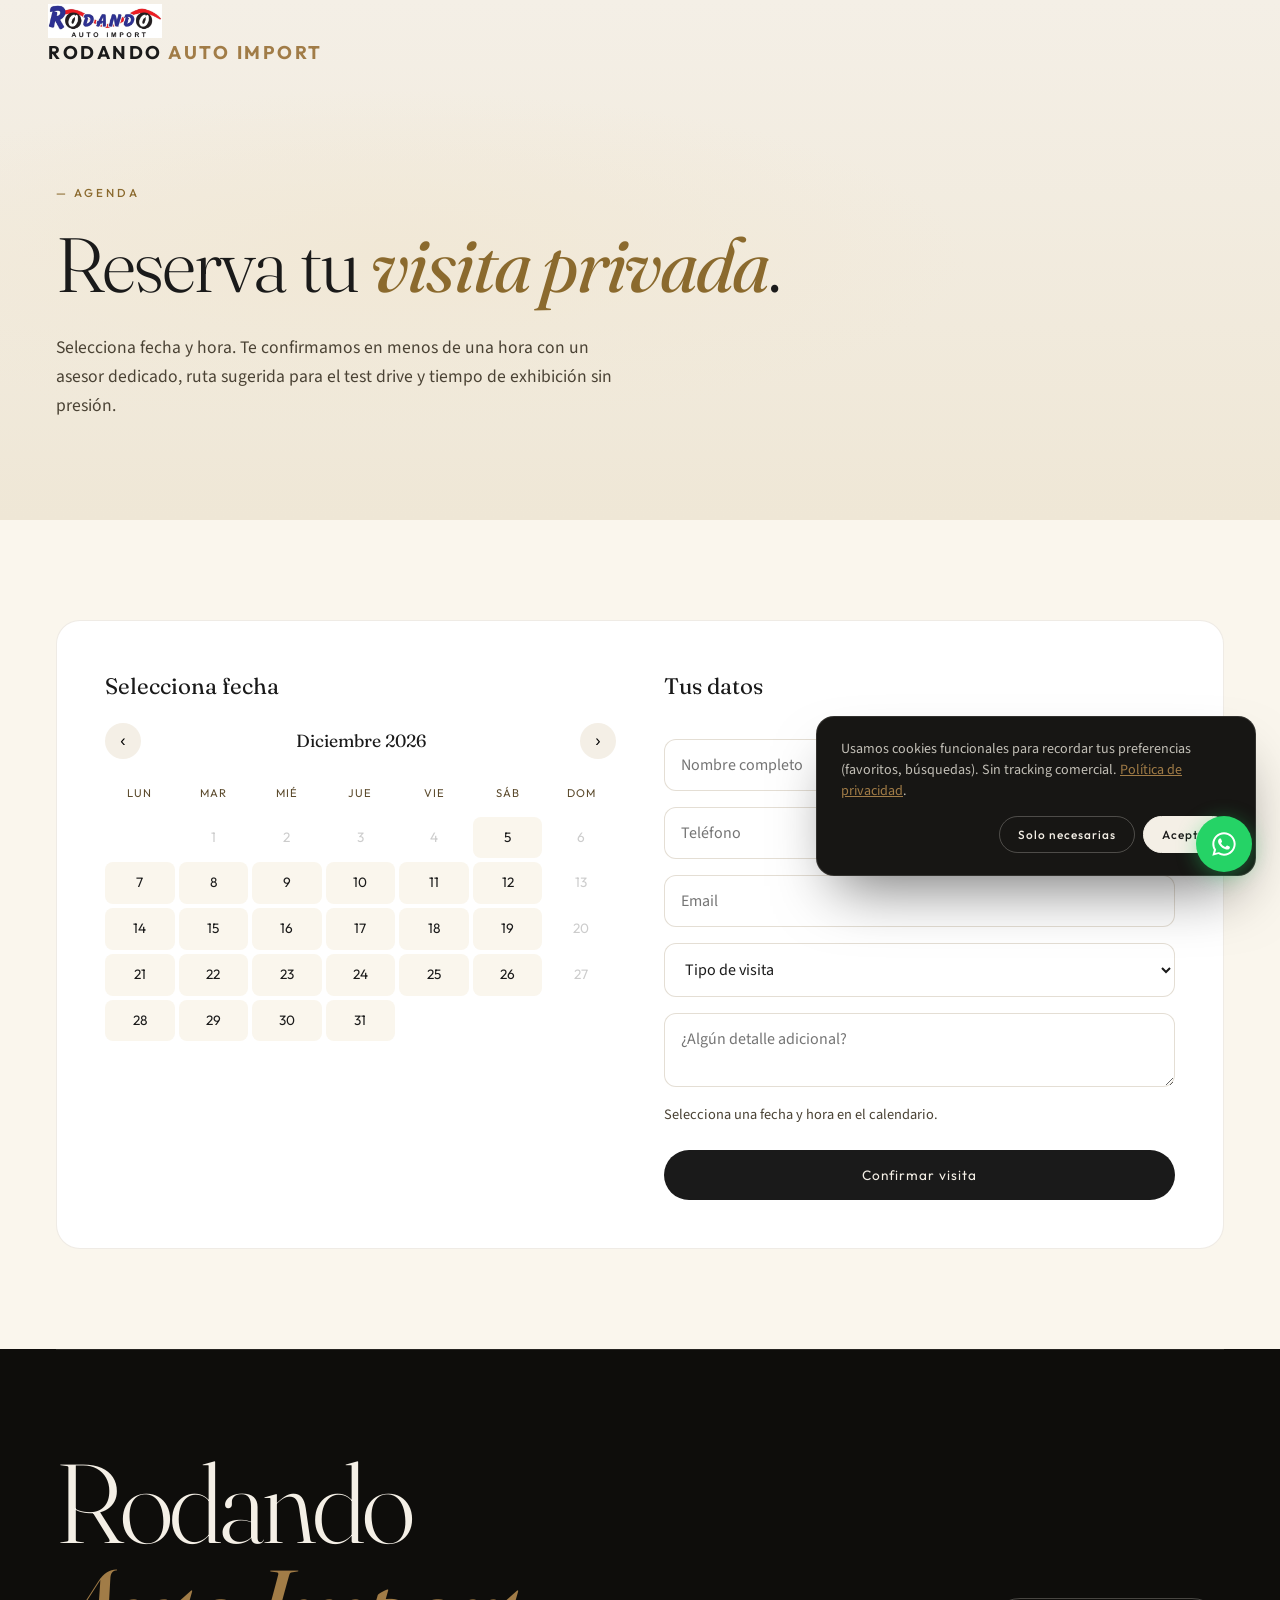
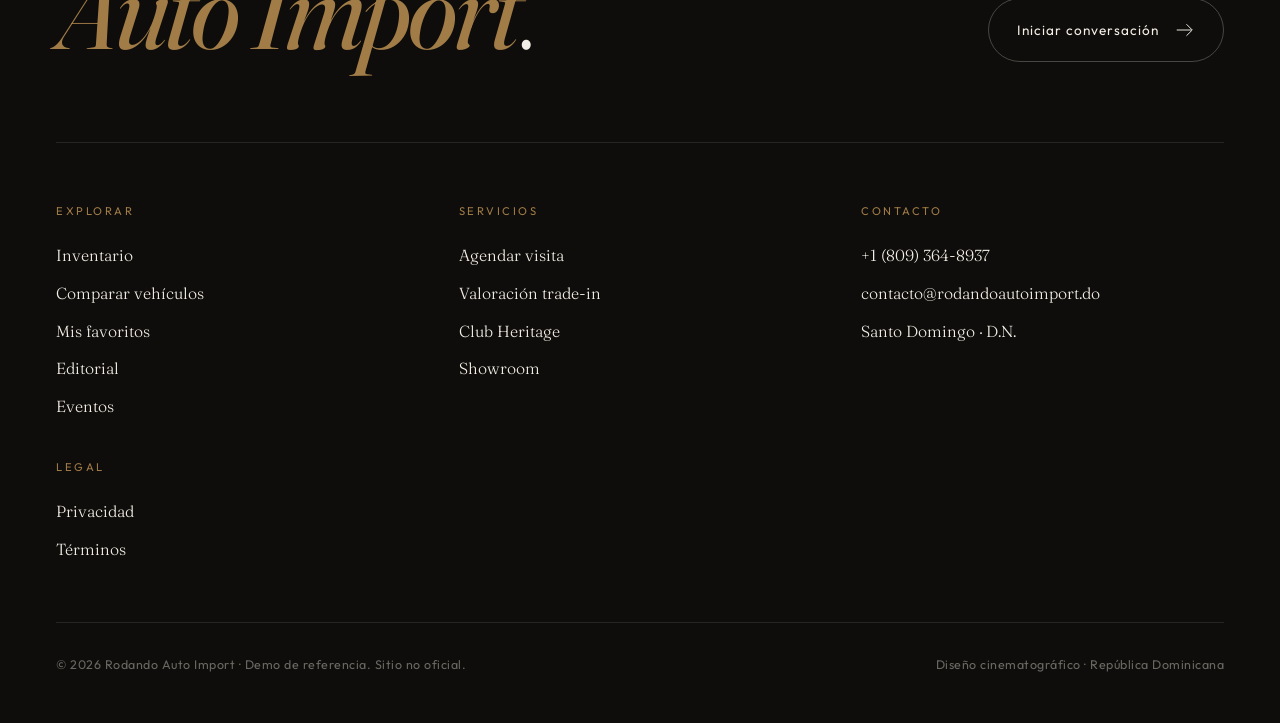
<file: cita.html>
<!DOCTYPE html>
<html lang="es">
<head>
  <meta charset="UTF-8">
  <meta name="viewport" content="width=device-width, initial-scale=1.0">
  <title>Agendar Visita — Rodando Auto Import</title>
  <link rel="preconnect" href="https://fonts.googleapis.com">
  <link rel="preconnect" href="https://fonts.gstatic.com" crossorigin>
  <link href="https://fonts.googleapis.com/css2?family=Bebas+Neue&family=Fraunces:ital,opsz,wght@0,9..144,300;0,9..144,400;1,9..144,300&family=Outfit:wght@200;300;400;500;600;700&family=Source+Sans+3:wght@300;400;500;600&display=swap" rel="stylesheet">
  <link rel="stylesheet" href="css/shared.css?v=6">
  <link rel="stylesheet" href="css/index.css?v=6">
  <link rel="stylesheet" href="css/pages.css?v=1">
</head>
<body>
  <div data-shell="navbar"></div>

  <header class="page-header">
    <div class="page-header__inner">
      <span class="page-header__eyebrow">— Agenda</span>
      <h1 class="page-header__title">Reserva tu <em>visita privada</em>.</h1>
      <p class="page-header__lede">Selecciona fecha y hora. Te confirmamos en menos de una hora con un asesor dedicado, ruta sugerida para el test drive y tiempo de exhibición sin presión.</p>
    </div>
  </header>

  <section class="page-section">
    <div class="page-section__inner">
      <div class="booking-grid">
        <div class="booking-cal">
          <h3 class="booking-cal__title">Selecciona fecha</h3>
          <div class="booking-cal__nav">
            <button id="prevMonth" aria-label="Mes anterior">‹</button>
            <span class="booking-cal__month" id="monthLabel"></span>
            <button id="nextMonth" aria-label="Mes siguiente">›</button>
          </div>
          <div class="booking-cal__grid" id="calGrid"></div>
          <div class="booking-cal__times" id="timesGrid" style="display:none"></div>
        </div>

        <form class="booking-form" id="bookingForm" onsubmit="event.preventDefault();">
          <h3 class="booking-form__title">Tus datos</h3>
          <input type="text" name="nombre" placeholder="Nombre completo" required>
          <input type="tel" name="telefono" placeholder="Teléfono" required>
          <input type="email" name="email" placeholder="Email">
          <select name="tipo">
            <option value="">Tipo de visita</option>
            <option>Conocer un vehículo específico</option>
            <option>Test drive</option>
            <option>Asesoría general</option>
            <option>Valoración de mi vehículo actual</option>
          </select>
          <textarea name="nota" placeholder="¿Algún detalle adicional?"></textarea>
          <p id="bookingSummary" style="font-family:'Source Sans 3',sans-serif;color:var(--ink-500);font-size:0.9rem;margin:0">Selecciona una fecha y hora en el calendario.</p>
          <button type="submit">Confirmar visita</button>
        </form>
      </div>
    </div>
  </section>

  <div data-shell="footer"></div>

  <script src="js/features.js?v=1"></script>
  <script src="js/page-shell.js?v=1"></script>
  <script>
  (function () {
    const TIMES = ['09:30', '11:00', '12:30', '14:30', '16:00', '17:30'];
    const monthNames = ['Enero','Febrero','Marzo','Abril','Mayo','Junio','Julio','Agosto','Septiembre','Octubre','Noviembre','Diciembre'];
    const dayNames = ['Lun','Mar','Mié','Jue','Vie','Sáb','Dom'];
    let viewDate = new Date();
    viewDate.setDate(1);
    let selectedDay = null;
    let selectedTime = null;

    const calGrid = document.getElementById('calGrid');
    const timesGrid = document.getElementById('timesGrid');
    const monthLabel = document.getElementById('monthLabel');
    const summary = document.getElementById('bookingSummary');

    function render() {
      const y = viewDate.getFullYear();
      const m = viewDate.getMonth();
      monthLabel.textContent = monthNames[m] + ' ' + y;
      const firstDay = (new Date(y, m, 1).getDay() + 6) % 7; // 0 = Mon
      const lastDate = new Date(y, m + 1, 0).getDate();
      const today = new Date(); today.setHours(0,0,0,0);
      let html = '';
      dayNames.forEach(d => html += `<div class="booking-cal__head">${d}</div>`);
      for (let i = 0; i < firstDay; i++) html += `<div class="booking-cal__day is-empty"></div>`;
      for (let d = 1; d <= lastDate; d++) {
        const date = new Date(y, m, d);
        const isPast = date < today;
        const isSunday = date.getDay() === 0;
        const disabled = isPast || isSunday;
        const sel = selectedDay && selectedDay.getTime() === date.getTime();
        html += `<div class="booking-cal__day ${disabled ? 'is-disabled' : ''} ${sel ? 'is-selected' : ''}" data-d="${date.toISOString()}">${d}</div>`;
      }
      calGrid.innerHTML = html;
    }

    function renderTimes() {
      if (!selectedDay) { timesGrid.style.display = 'none'; return; }
      timesGrid.style.display = '';
      timesGrid.innerHTML = TIMES.map(t =>
        `<div class="booking-cal__time ${selectedTime===t?'is-selected':''}" data-t="${t}">${t}</div>`
      ).join('');
    }

    function updateSummary() {
      if (!selectedDay) { summary.textContent = 'Selecciona una fecha y hora en el calendario.'; return; }
      const f = selectedDay.toLocaleDateString('es-DO', { weekday:'long', day:'numeric', month:'long' });
      summary.innerHTML = `<strong>Fecha:</strong> ${f} ${selectedTime ? '· <strong>Hora:</strong> ' + selectedTime : ''}`;
    }

    calGrid.addEventListener('click', (e) => {
      const d = e.target.closest('.booking-cal__day');
      if (!d || d.classList.contains('is-disabled') || d.classList.contains('is-empty')) return;
      selectedDay = new Date(d.dataset.d);
      selectedTime = null;
      render(); renderTimes(); updateSummary();
    });
    timesGrid.addEventListener('click', (e) => {
      const t = e.target.closest('.booking-cal__time');
      if (!t) return;
      selectedTime = t.dataset.t;
      renderTimes(); updateSummary();
    });
    document.getElementById('prevMonth').addEventListener('click', () => { viewDate.setMonth(viewDate.getMonth() - 1); render(); });
    document.getElementById('nextMonth').addEventListener('click', () => { viewDate.setMonth(viewDate.getMonth() + 1); render(); });

    document.getElementById('bookingForm').addEventListener('submit', () => {
      if (!selectedDay || !selectedTime) {
        MatosModal.open(`<h2>Selección <em>incompleta</em></h2><p>Por favor selecciona una fecha y una hora antes de confirmar.</p>`);
        return;
      }
      const f = selectedDay.toLocaleDateString('es-DO', { weekday:'long', day:'numeric', month:'long' });
      MatosModal.open(`
        <div class="modal__success">
          <div class="check">✓</div>
          <h2>Visita <em>reservada</em></h2>
          <p>Te esperamos el <strong>${f}</strong> a las <strong>${selectedTime}</strong>.<br>Un asesor confirmará por WhatsApp en menos de 1 hora.</p>
          <a href="https://wa.me/18093648937?text=Hola%2C%20acabo%20de%20reservar%20una%20visita%20a%20trav%C3%A9s%20de%20su%20sitio%20web%20%28https%3A%2F%2Frodando-auto-import.vercel.app%29.%20Quedo%20atento%20a%20la%20confirmaci%C3%B3n." target="_blank" rel="noopener" class="btn-cinema btn-cinema--solid" style="margin-top:8px">Abrir WhatsApp</a>
        </div>`);
    });

    render();
  })();
  </script>
</body>
</html>
</file>
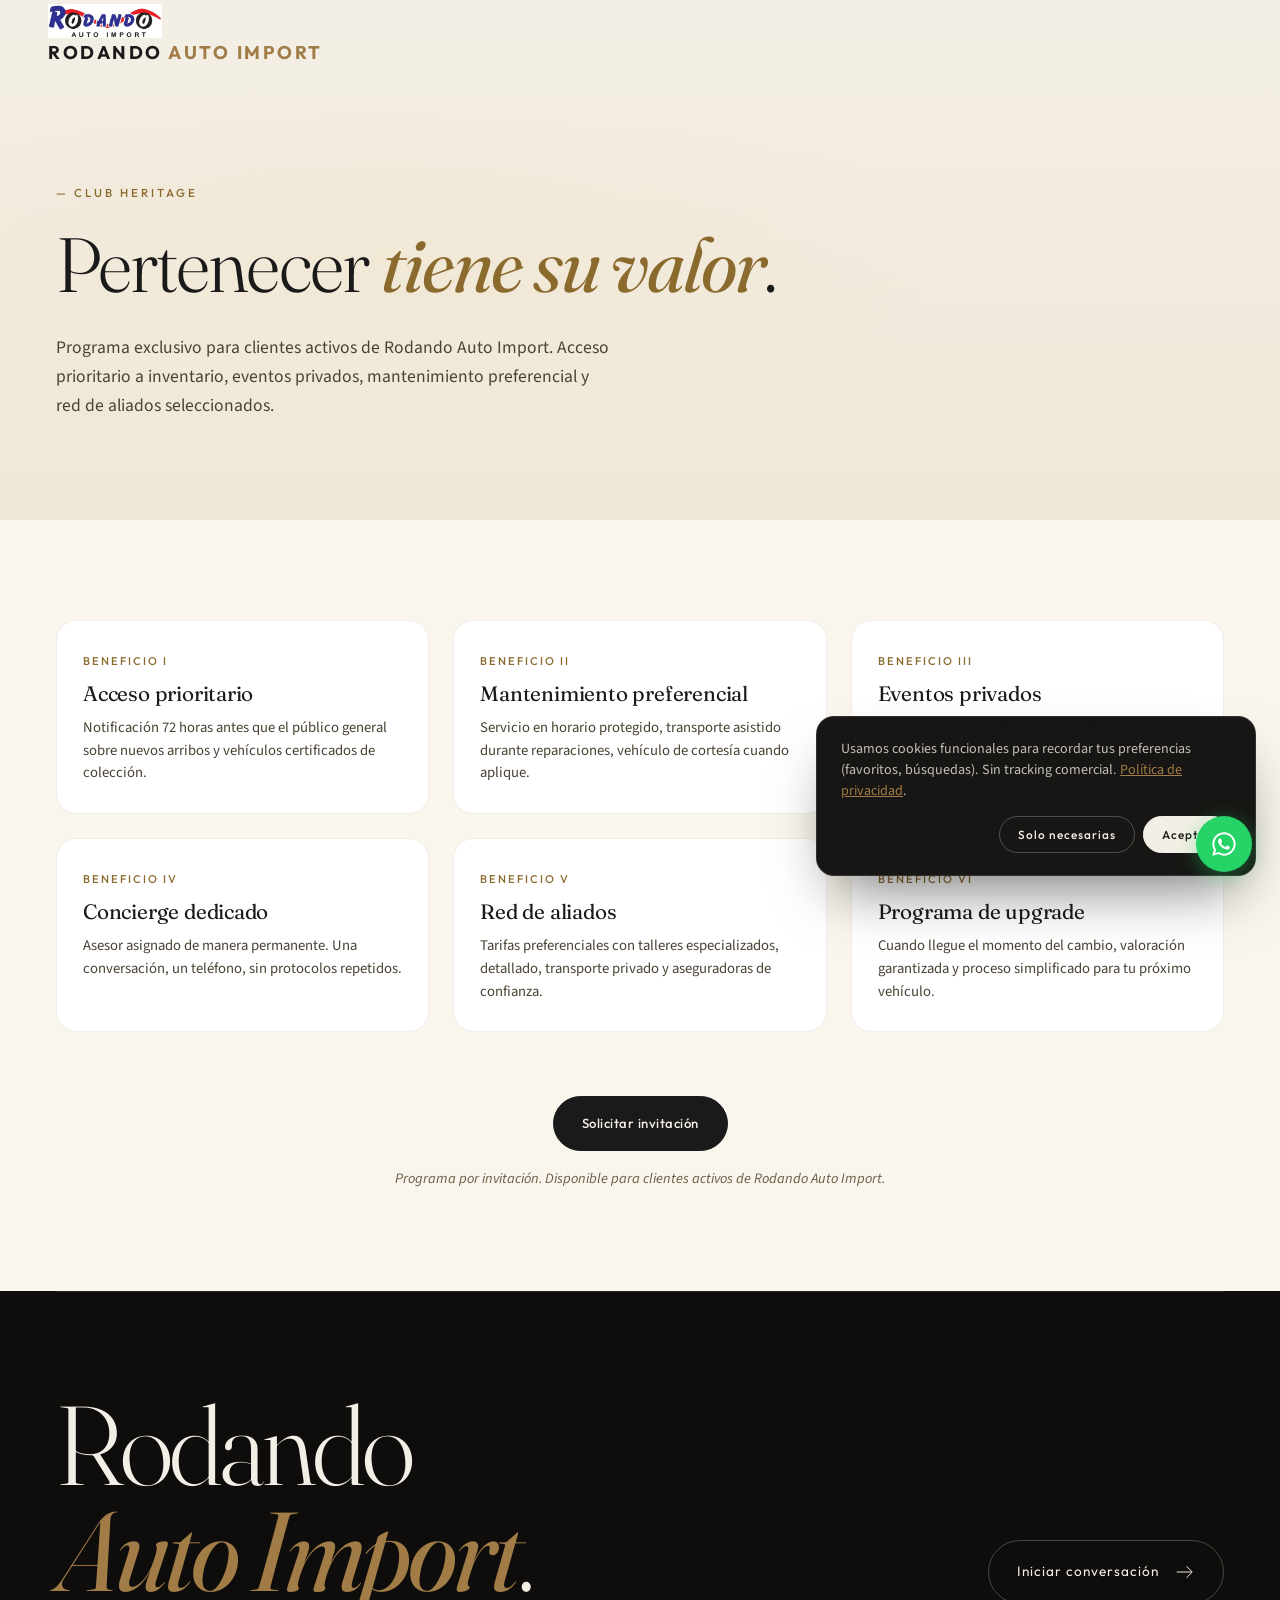
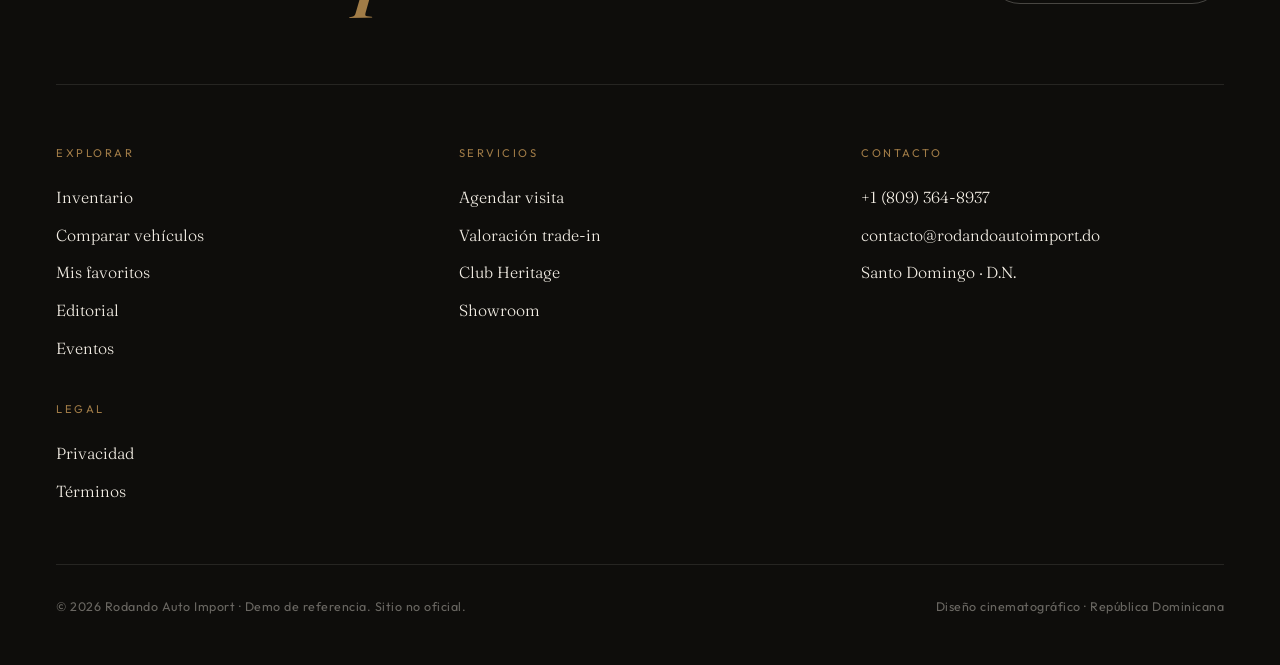
<file: club.html>
<!DOCTYPE html>
<html lang="es">
<head>
  <meta charset="UTF-8">
  <meta name="viewport" content="width=device-width, initial-scale=1.0">
  <title>Club Heritage — Rodando Auto Import</title>
  <link rel="preconnect" href="https://fonts.googleapis.com">
  <link rel="preconnect" href="https://fonts.gstatic.com" crossorigin>
  <link href="https://fonts.googleapis.com/css2?family=Bebas+Neue&family=Fraunces:ital,opsz,wght@0,9..144,300;0,9..144,400;1,9..144,300&family=Outfit:wght@200;300;400;500;600;700&family=Source+Sans+3:wght@300;400;500;600&display=swap" rel="stylesheet">
  <link rel="stylesheet" href="css/shared.css?v=6">
  <link rel="stylesheet" href="css/index.css?v=6">
  <link rel="stylesheet" href="css/pages.css?v=1">
</head>
<body>
  <div data-shell="navbar"></div>

  <header class="page-header">
    <div class="page-header__inner">
      <span class="page-header__eyebrow">— Club Heritage</span>
      <h1 class="page-header__title">Pertenecer <em>tiene su valor</em>.</h1>
      <p class="page-header__lede">Programa exclusivo para clientes activos de Rodando Auto Import. Acceso prioritario a inventario, eventos privados, mantenimiento preferencial y red de aliados seleccionados.</p>
    </div>
  </header>

  <section class="page-section">
    <div class="page-section__inner">
      <div class="cards-grid" style="grid-template-columns: repeat(auto-fill, minmax(280px, 1fr))">

        <div class="story-card" style="cursor:default">
          <div class="story-card__body" style="padding-top:32px">
            <span class="story-card__cat">Beneficio I</span>
            <h3 class="story-card__title">Acceso prioritario</h3>
            <p class="story-card__excerpt">Notificación 72 horas antes que el público general sobre nuevos arribos y vehículos certificados de colección.</p>
          </div>
        </div>

        <div class="story-card" style="cursor:default">
          <div class="story-card__body" style="padding-top:32px">
            <span class="story-card__cat">Beneficio II</span>
            <h3 class="story-card__title">Mantenimiento preferencial</h3>
            <p class="story-card__excerpt">Servicio en horario protegido, transporte asistido durante reparaciones, vehículo de cortesía cuando aplique.</p>
          </div>
        </div>

        <div class="story-card" style="cursor:default">
          <div class="story-card__body" style="padding-top:32px">
            <span class="story-card__cat">Beneficio III</span>
            <h3 class="story-card__title">Eventos privados</h3>
            <p class="story-card__excerpt">Invitaciones a track days, noches de inventario, tertulias con coleccionistas y rutas Heritage.</p>
          </div>
        </div>

        <div class="story-card" style="cursor:default">
          <div class="story-card__body" style="padding-top:32px">
            <span class="story-card__cat">Beneficio IV</span>
            <h3 class="story-card__title">Concierge dedicado</h3>
            <p class="story-card__excerpt">Asesor asignado de manera permanente. Una conversación, un teléfono, sin protocolos repetidos.</p>
          </div>
        </div>

        <div class="story-card" style="cursor:default">
          <div class="story-card__body" style="padding-top:32px">
            <span class="story-card__cat">Beneficio V</span>
            <h3 class="story-card__title">Red de aliados</h3>
            <p class="story-card__excerpt">Tarifas preferenciales con talleres especializados, detallado, transporte privado y aseguradoras de confianza.</p>
          </div>
        </div>

        <div class="story-card" style="cursor:default">
          <div class="story-card__body" style="padding-top:32px">
            <span class="story-card__cat">Beneficio VI</span>
            <h3 class="story-card__title">Programa de upgrade</h3>
            <p class="story-card__excerpt">Cuando llegue el momento del cambio, valoración garantizada y proceso simplificado para tu próximo vehículo.</p>
          </div>
        </div>

      </div>

      <div style="text-align:center; margin-top:64px">
        <a href="https://wa.me/18093648937?text=Hola%2C%20escribo%20desde%20su%20sitio%20web%20%28https%3A%2F%2Frodando-auto-import.vercel.app%29%20para%20solicitar%20invitaci%C3%B3n%20al%20Club%20Heritage." target="_blank" rel="noopener" class="btn-cinema btn-cinema--solid">Solicitar invitación</a>
        <p style="font-family:'Source Sans 3',sans-serif;color:var(--ink-300);margin-top:16px;font-size:0.9rem;font-style:italic">Programa por invitación. Disponible para clientes activos de Rodando Auto Import.</p>
      </div>
    </div>
  </section>

  <div data-shell="footer"></div>

  <script src="js/features.js?v=1"></script>
  <script src="js/page-shell.js?v=1"></script>
</body>
</html>
</file>
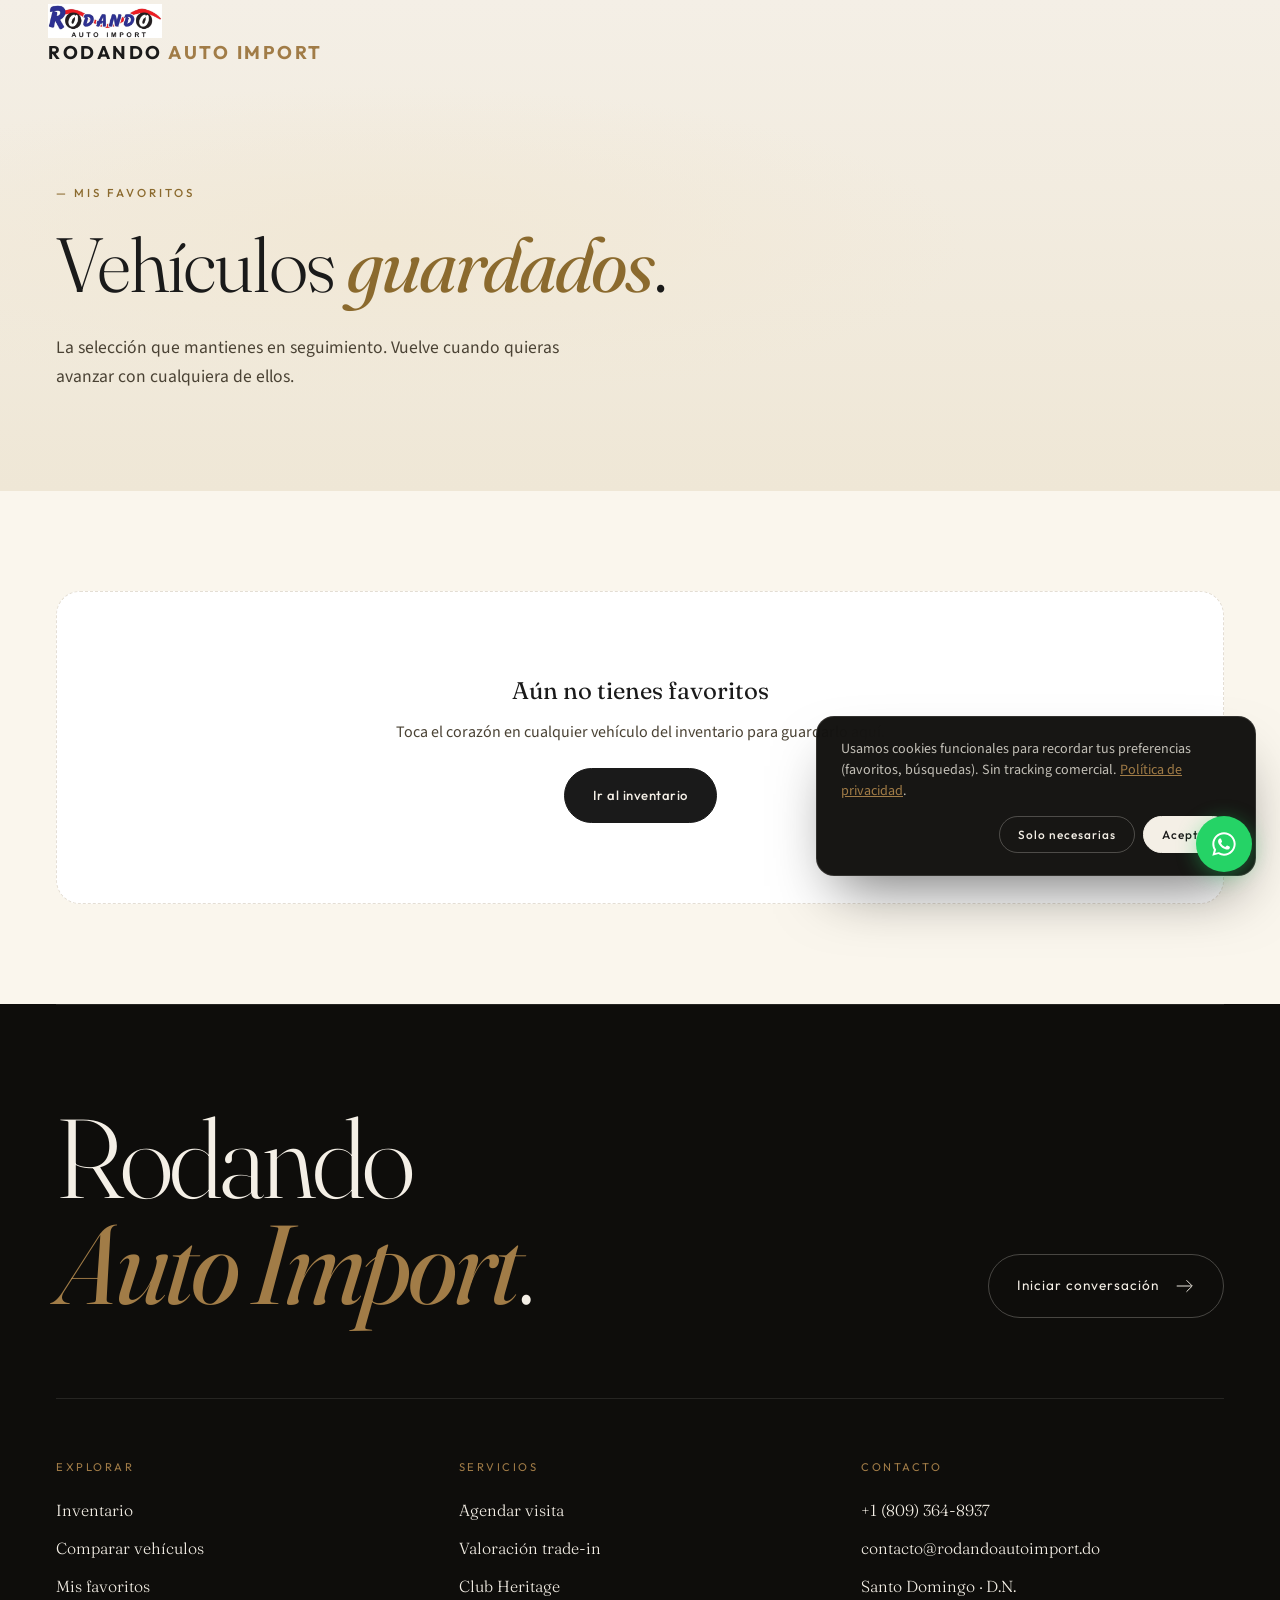
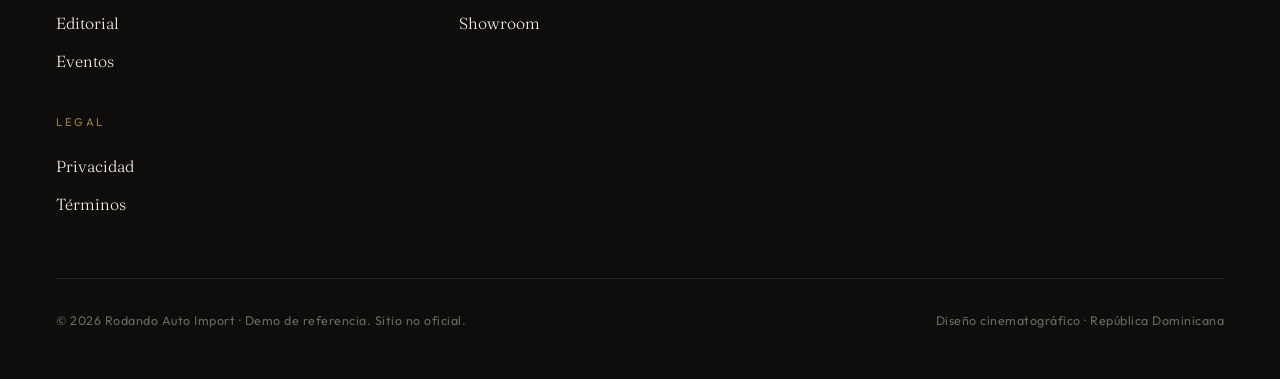
<file: favoritos.html>
<!DOCTYPE html>
<html lang="es">
<head>
  <meta charset="UTF-8">
  <meta name="viewport" content="width=device-width, initial-scale=1.0">
  <title>Favoritos — Rodando Auto Import</title>
  <meta name="description" content="Tus vehículos guardados en Rodando Auto Import.">
  <link rel="preconnect" href="https://fonts.googleapis.com">
  <link rel="preconnect" href="https://fonts.gstatic.com" crossorigin>
  <link href="https://fonts.googleapis.com/css2?family=Bebas+Neue&family=Fraunces:ital,opsz,wght@0,9..144,300;0,9..144,400;1,9..144,300&family=Outfit:wght@200;300;400;500;600;700&family=Source+Sans+3:wght@300;400;500;600&display=swap" rel="stylesheet">
  <link rel="stylesheet" href="css/shared.css?v=6">
  <link rel="stylesheet" href="css/index.css?v=6">
  <link rel="stylesheet" href="css/pages.css?v=1">
</head>
<body>
  <div data-shell="navbar"></div>

  <header class="page-header">
    <div class="page-header__inner">
      <span class="page-header__eyebrow">— Mis favoritos</span>
      <h1 class="page-header__title">Vehículos <em>guardados</em>.</h1>
      <p class="page-header__lede">La selección que mantienes en seguimiento. Vuelve cuando quieras avanzar con cualquiera de ellos.</p>
    </div>
  </header>

  <section class="page-section">
    <div class="page-section__inner">
      <div class="inventory__grid" id="favGrid"></div>
      <div class="empty-state" id="favEmpty" style="display:none">
        <h3>Aún no tienes favoritos</h3>
        <p>Toca el corazón en cualquier vehículo del inventario para guardarlo aquí.</p>
        <a href="index.html#inventario" class="btn-cinema btn-cinema--solid">Ir al inventario</a>
      </div>
    </div>
  </section>

  <div data-shell="footer"></div>

  <script src="js/vehiculos-data.js?v=4"></script>
  <script src="js/features.js?v=1"></script>
  <script src="js/page-shell.js?v=1"></script>
  <script>
  (function () {
    function fmt(v) { return v.precioConsultar ? 'Precio a consultar' : 'RD$ ' + v.precio.toLocaleString('es-DO'); }
    function card(v, i) {
      const img = (v.imagenes && v.imagenes[0]) || 'porche.png';
      return `
        <a class="inv-card" href="vehiculo.html#${v.id}" style="--i:${i}">
          <div class="inv-card__media">
            <img src="${img}" alt="${v.marca} ${v.modelo}" loading="lazy">
            <span class="inv-card__badge">${v.condicion}</span>
            <button class="wish-btn is-active" data-wish-id="${v.id}" aria-label="Quitar de favoritos">
              <svg viewBox="0 0 24 24"><path class="wish-fill wish-stroke" stroke="currentColor" stroke-width="1.6" d="M12 21s-7-4.534-7-10a4.5 4.5 0 0 1 8-2.83A4.5 4.5 0 0 1 19 11c0 5.466-7 10-7 10z"/></svg>
            </button>
          </div>
          <div class="inv-card__body">
            <div class="inv-card__head">
              <span class="inv-card__brand">${v.marca}</span>
              <span class="inv-card__year">${v.ano}</span>
            </div>
            <h3 class="inv-card__title">${v.modelo}</h3>
            <div class="inv-card__meta"><span>${v.tipo}</span><i>·</i><span>${v.transmision}</span><i>·</i><span>${v.combustible}</span></div>
            <div class="inv-card__foot">
              <span class="inv-card__price">${fmt(v)}</span>
              <span class="inv-card__arrow"><svg viewBox="0 0 24 24" width="16" height="16" fill="none" stroke="currentColor" stroke-width="1.5"><path d="M5 12h14M13 6l6 6-6 6" stroke-linecap="round" stroke-linejoin="round"/></svg></span>
            </div>
          </div>
        </a>`;
    }
    function render() {
      const ids = MatosWishlist.get();
      const grid = document.getElementById('favGrid');
      const empty = document.getElementById('favEmpty');
      const items = VEHICULOS.filter(v => ids.includes(v.id));
      if (!items.length) {
        grid.innerHTML = '';
        empty.style.display = '';
      } else {
        empty.style.display = 'none';
        grid.innerHTML = items.map(card).join('');
      }
    }
    document.addEventListener('DOMContentLoaded', render);
    window.addEventListener('wishlist:change', render);
  })();
  </script>
</body>
</html>
</file>
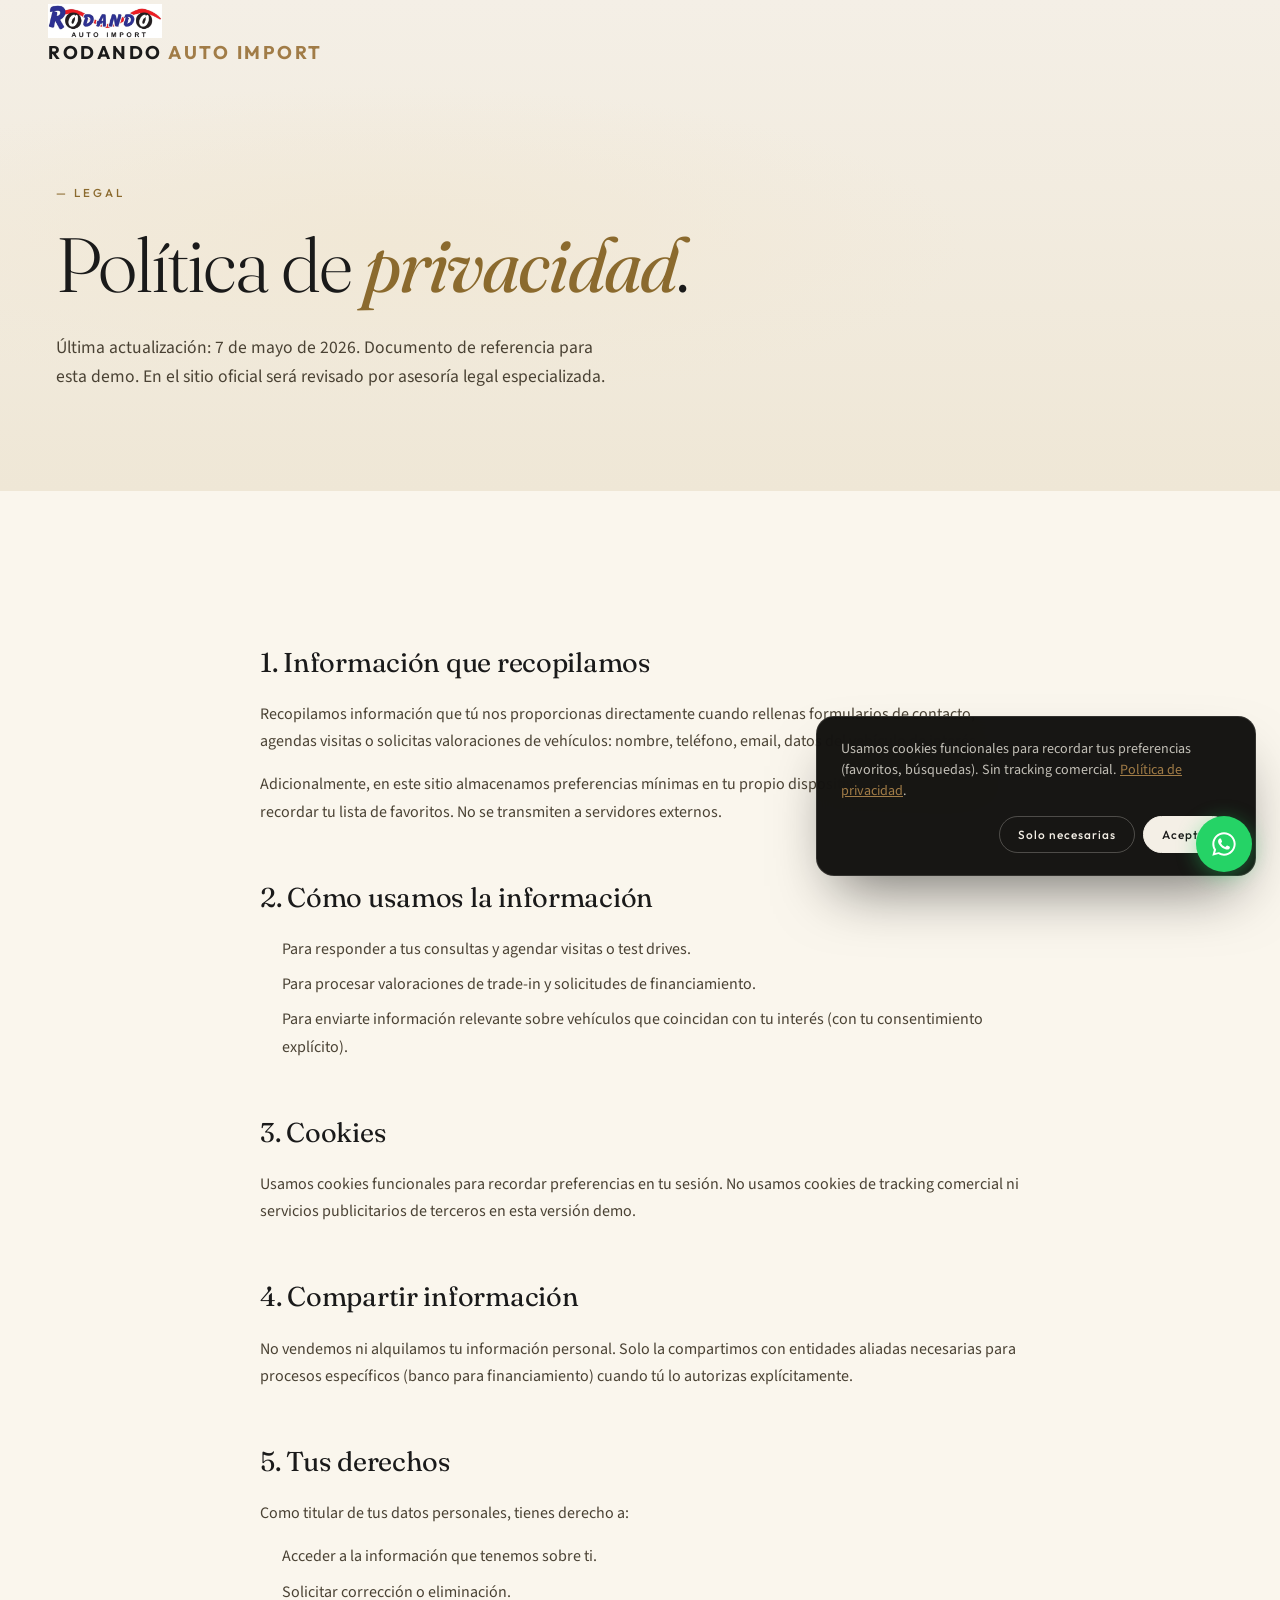
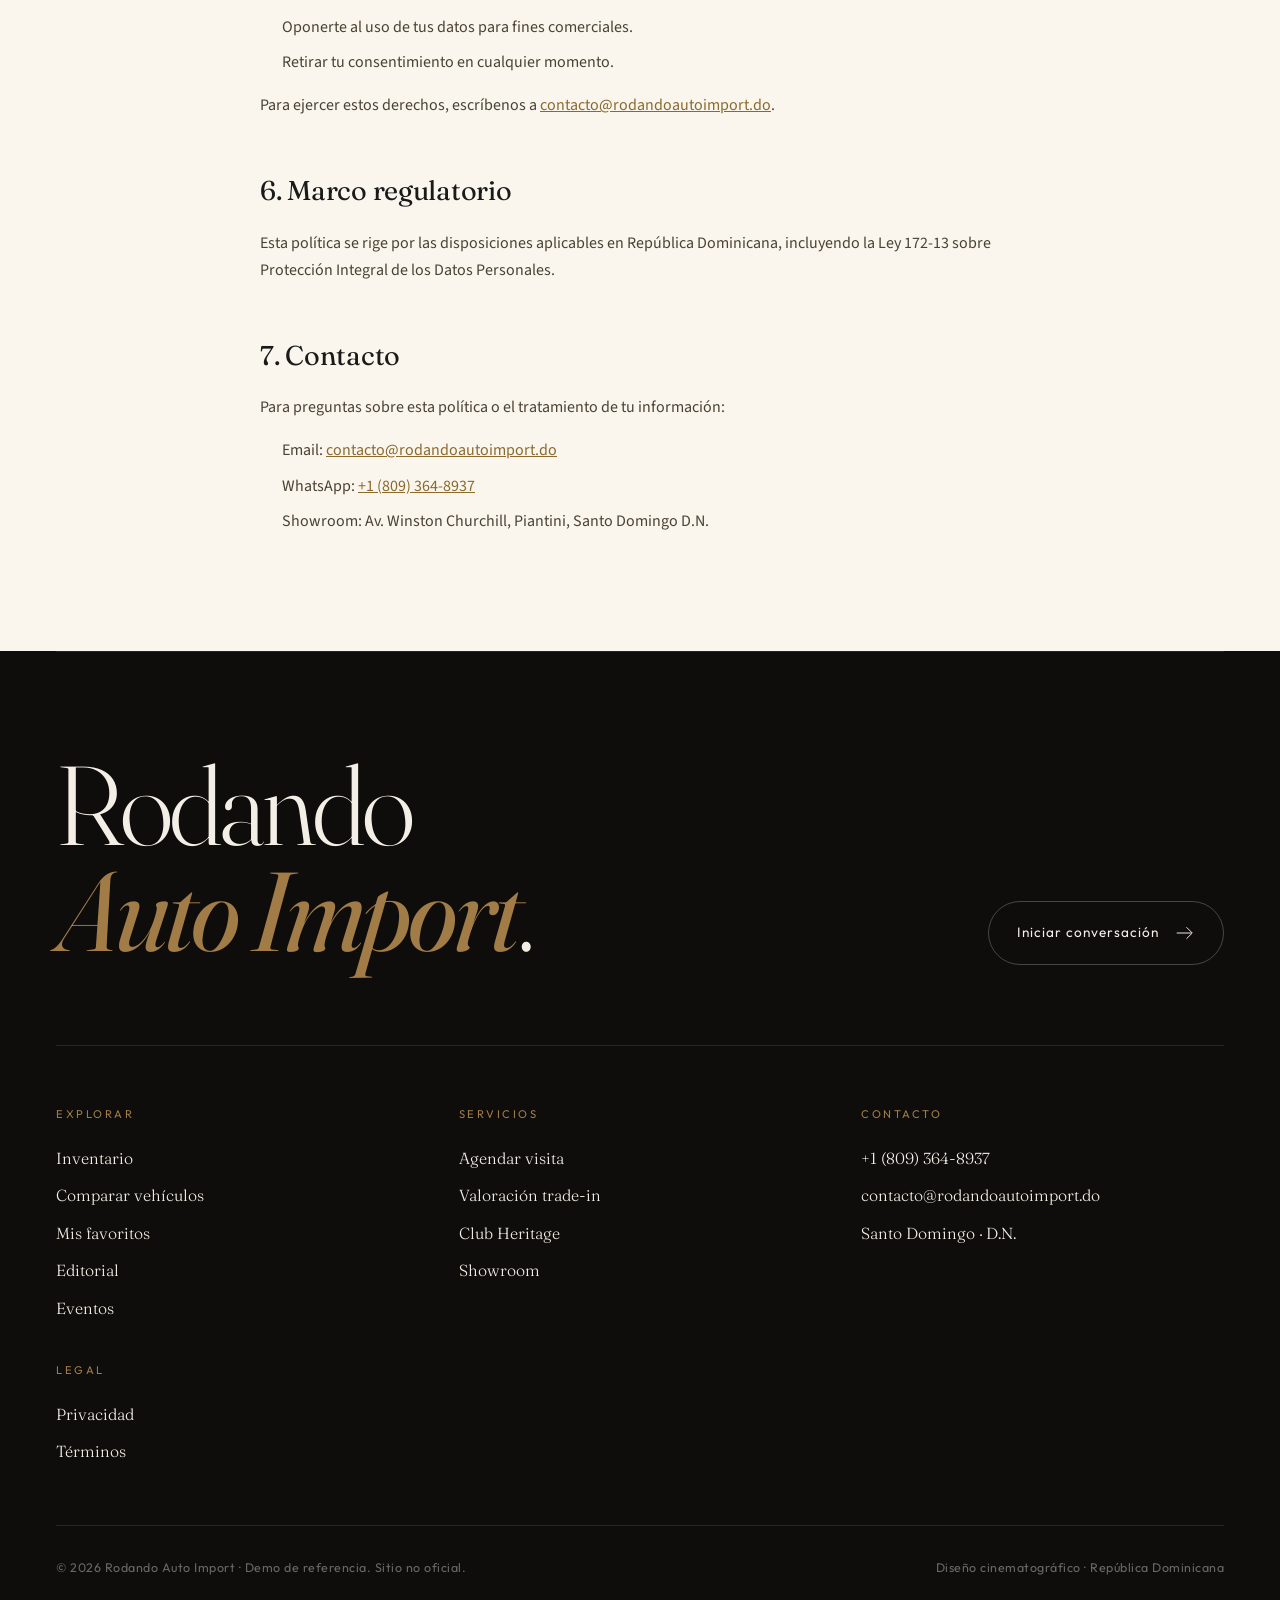
<file: privacidad.html>
<!DOCTYPE html>
<html lang="es">
<head>
  <meta charset="UTF-8">
  <meta name="viewport" content="width=device-width, initial-scale=1.0">
  <title>Política de Privacidad — Rodando Auto Import</title>
  <link rel="preconnect" href="https://fonts.googleapis.com">
  <link rel="preconnect" href="https://fonts.gstatic.com" crossorigin>
  <link href="https://fonts.googleapis.com/css2?family=Bebas+Neue&family=Fraunces:ital,opsz,wght@0,9..144,300;0,9..144,400;1,9..144,300&family=Outfit:wght@200;300;400;500;600;700&family=Source+Sans+3:wght@300;400;500;600&display=swap" rel="stylesheet">
  <link rel="stylesheet" href="css/shared.css?v=6">
  <link rel="stylesheet" href="css/index.css?v=6">
  <link rel="stylesheet" href="css/pages.css?v=1">
</head>
<body>
  <div data-shell="navbar"></div>

  <header class="page-header">
    <div class="page-header__inner">
      <span class="page-header__eyebrow">— Legal</span>
      <h1 class="page-header__title">Política de <em>privacidad</em>.</h1>
      <p class="page-header__lede">Última actualización: 7 de mayo de 2026. Documento de referencia para esta demo. En el sitio oficial será revisado por asesoría legal especializada.</p>
    </div>
  </header>

  <section class="page-section">
    <div class="prose">
      <h2>1. Información que recopilamos</h2>
      <p>Recopilamos información que tú nos proporcionas directamente cuando rellenas formularios de contacto, agendas visitas o solicitas valoraciones de vehículos: nombre, teléfono, email, datos del vehículo de interés.</p>
      <p>Adicionalmente, en este sitio almacenamos preferencias mínimas en tu propio dispositivo (localStorage) para recordar tu lista de favoritos. No se transmiten a servidores externos.</p>

      <h2>2. Cómo usamos la información</h2>
      <ul>
        <li>Para responder a tus consultas y agendar visitas o test drives.</li>
        <li>Para procesar valoraciones de trade-in y solicitudes de financiamiento.</li>
        <li>Para enviarte información relevante sobre vehículos que coincidan con tu interés (con tu consentimiento explícito).</li>
      </ul>

      <h2>3. Cookies</h2>
      <p>Usamos cookies funcionales para recordar preferencias en tu sesión. No usamos cookies de tracking comercial ni servicios publicitarios de terceros en esta versión demo.</p>

      <h2>4. Compartir información</h2>
      <p>No vendemos ni alquilamos tu información personal. Solo la compartimos con entidades aliadas necesarias para procesos específicos (banco para financiamiento) cuando tú lo autorizas explícitamente.</p>

      <h2>5. Tus derechos</h2>
      <p>Como titular de tus datos personales, tienes derecho a:</p>
      <ul>
        <li>Acceder a la información que tenemos sobre ti.</li>
        <li>Solicitar corrección o eliminación.</li>
        <li>Oponerte al uso de tus datos para fines comerciales.</li>
        <li>Retirar tu consentimiento en cualquier momento.</li>
      </ul>
      <p>Para ejercer estos derechos, escríbenos a <a href="mailto:contacto@rodandoautoimport.do">contacto@rodandoautoimport.do</a>.</p>

      <h2>6. Marco regulatorio</h2>
      <p>Esta política se rige por las disposiciones aplicables en República Dominicana, incluyendo la Ley 172-13 sobre Protección Integral de los Datos Personales.</p>

      <h2>7. Contacto</h2>
      <p>Para preguntas sobre esta política o el tratamiento de tu información:</p>
      <ul>
        <li>Email: <a href="mailto:contacto@rodandoautoimport.do">contacto@rodandoautoimport.do</a></li>
        <li>WhatsApp: <a href="https://wa.me/18093648937?text=Hola%2C%20escribo%20desde%20su%20sitio%20web%20%28https%3A%2F%2Frodando-auto-import.vercel.app%29%20y%20tengo%20una%20consulta%20sobre%20privacidad.">+1 (809) 364-8937</a></li>
        <li>Showroom: Av. Winston Churchill, Piantini, Santo Domingo D.N.</li>
      </ul>
    </div>
  </section>

  <div data-shell="footer"></div>

  <script src="js/features.js?v=1"></script>
  <script src="js/page-shell.js?v=1"></script>
</body>
</html>
</file>
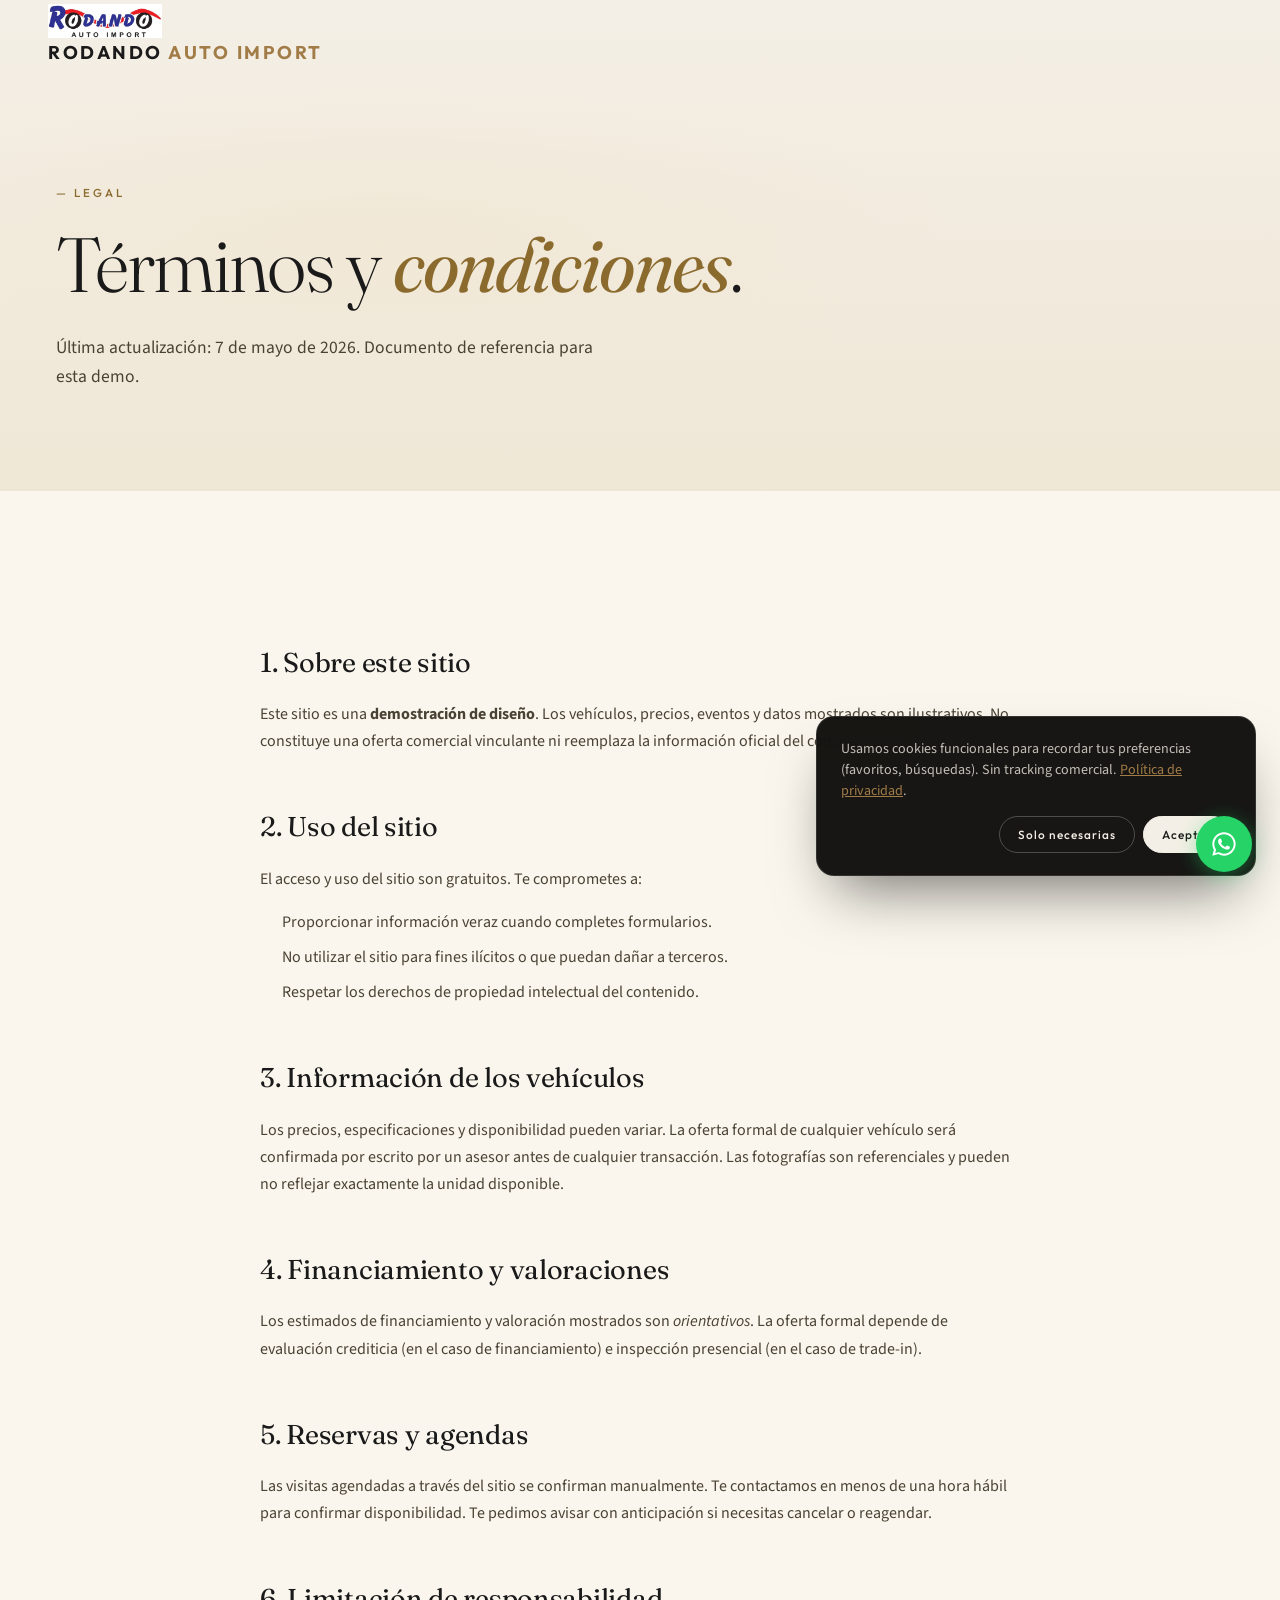
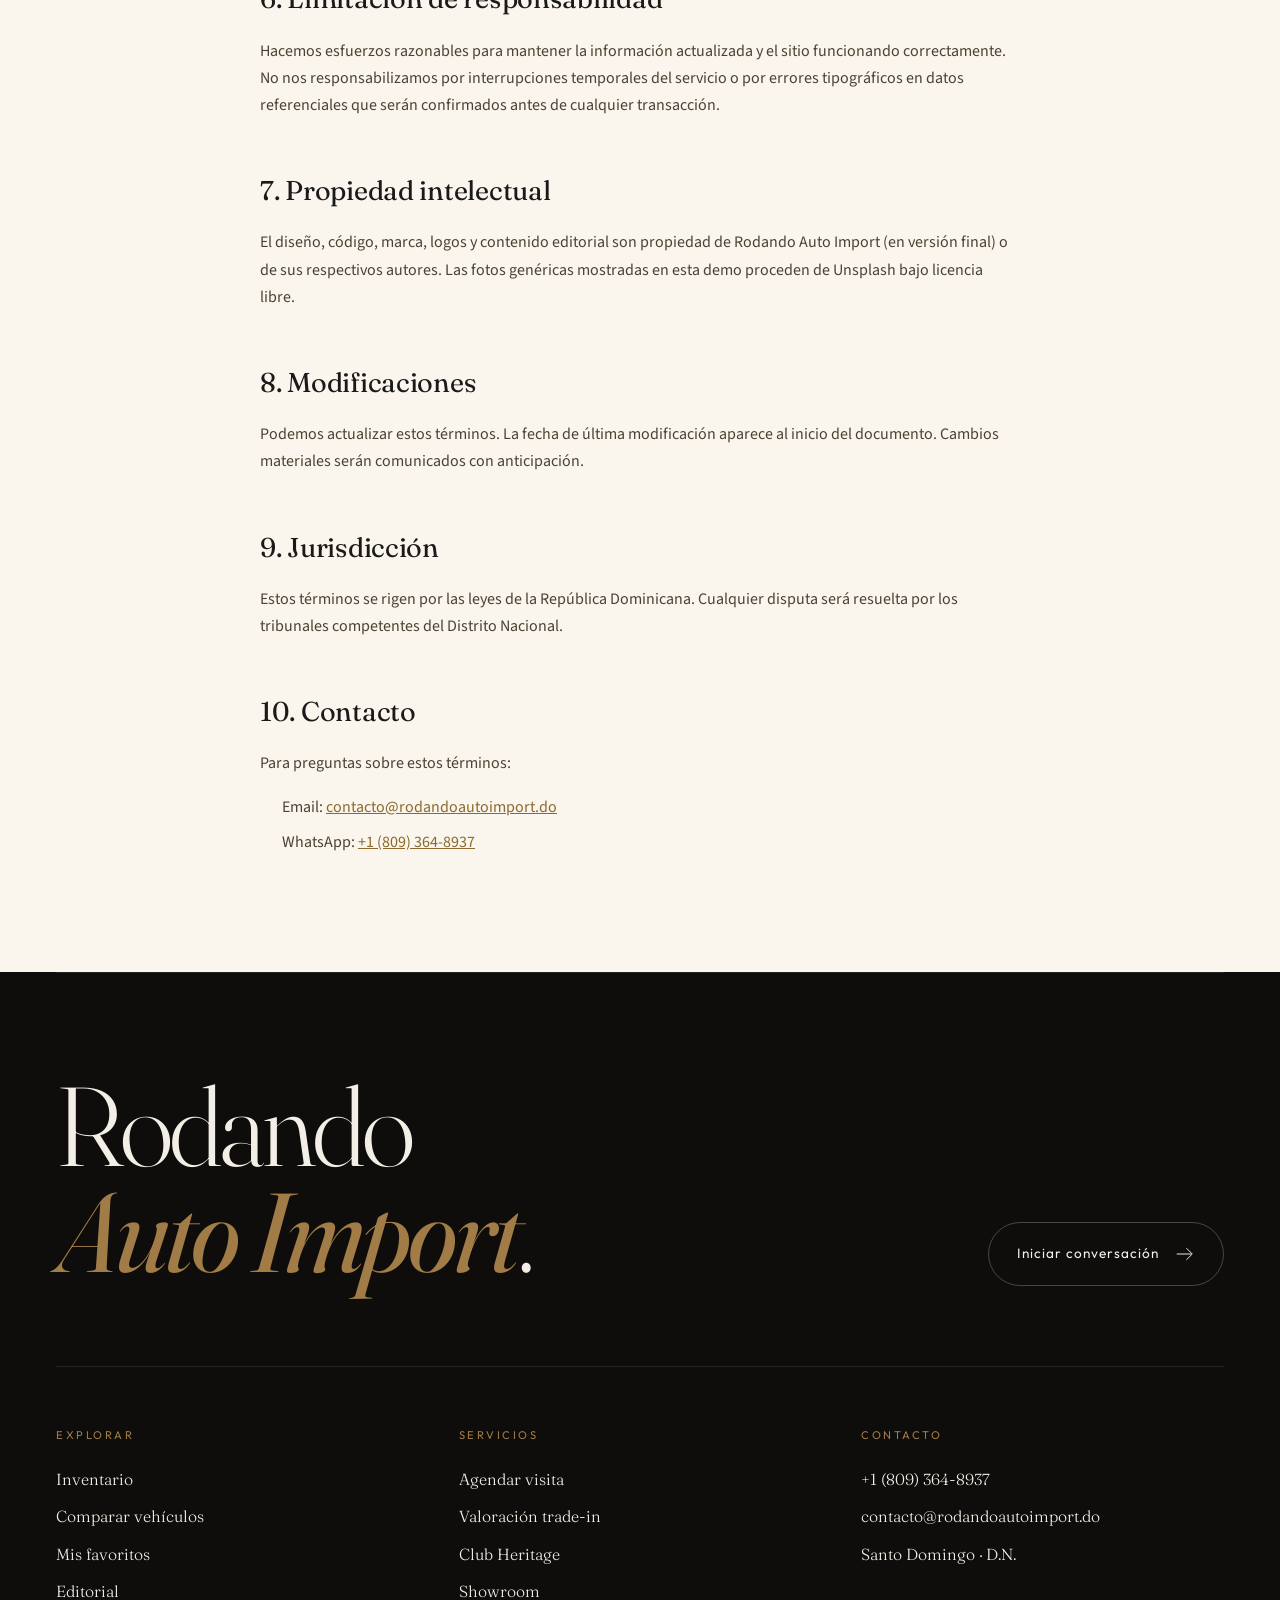
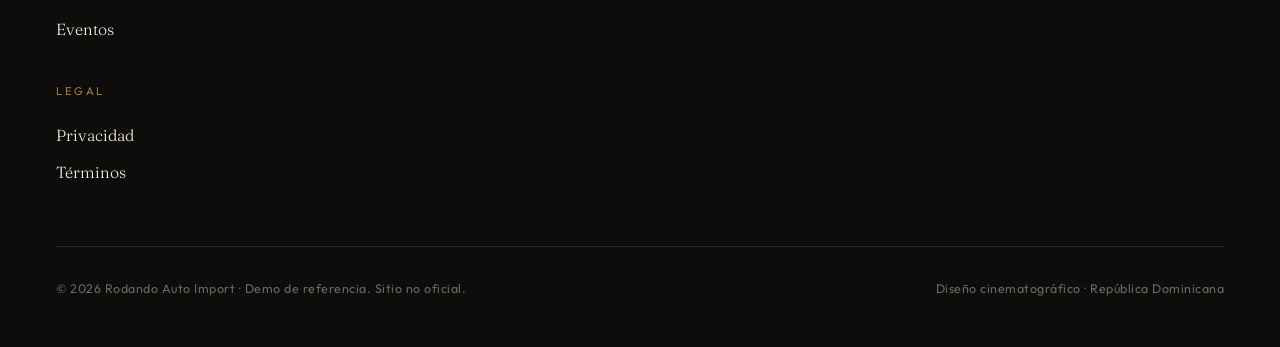
<file: terminos.html>
<!DOCTYPE html>
<html lang="es">
<head>
  <meta charset="UTF-8">
  <meta name="viewport" content="width=device-width, initial-scale=1.0">
  <title>Términos y Condiciones — Rodando Auto Import</title>
  <link rel="preconnect" href="https://fonts.googleapis.com">
  <link rel="preconnect" href="https://fonts.gstatic.com" crossorigin>
  <link href="https://fonts.googleapis.com/css2?family=Bebas+Neue&family=Fraunces:ital,opsz,wght@0,9..144,300;0,9..144,400;1,9..144,300&family=Outfit:wght@200;300;400;500;600;700&family=Source+Sans+3:wght@300;400;500;600&display=swap" rel="stylesheet">
  <link rel="stylesheet" href="css/shared.css?v=6">
  <link rel="stylesheet" href="css/index.css?v=6">
  <link rel="stylesheet" href="css/pages.css?v=1">
</head>
<body>
  <div data-shell="navbar"></div>

  <header class="page-header">
    <div class="page-header__inner">
      <span class="page-header__eyebrow">— Legal</span>
      <h1 class="page-header__title">Términos y <em>condiciones</em>.</h1>
      <p class="page-header__lede">Última actualización: 7 de mayo de 2026. Documento de referencia para esta demo.</p>
    </div>
  </header>

  <section class="page-section">
    <div class="prose">
      <h2>1. Sobre este sitio</h2>
      <p>Este sitio es una <strong>demostración de diseño</strong>. Los vehículos, precios, eventos y datos mostrados son ilustrativos. No constituye una oferta comercial vinculante ni reemplaza la información oficial del concesionario.</p>

      <h2>2. Uso del sitio</h2>
      <p>El acceso y uso del sitio son gratuitos. Te comprometes a:</p>
      <ul>
        <li>Proporcionar información veraz cuando completes formularios.</li>
        <li>No utilizar el sitio para fines ilícitos o que puedan dañar a terceros.</li>
        <li>Respetar los derechos de propiedad intelectual del contenido.</li>
      </ul>

      <h2>3. Información de los vehículos</h2>
      <p>Los precios, especificaciones y disponibilidad pueden variar. La oferta formal de cualquier vehículo será confirmada por escrito por un asesor antes de cualquier transacción. Las fotografías son referenciales y pueden no reflejar exactamente la unidad disponible.</p>

      <h2>4. Financiamiento y valoraciones</h2>
      <p>Los estimados de financiamiento y valoración mostrados son <em>orientativos</em>. La oferta formal depende de evaluación crediticia (en el caso de financiamiento) e inspección presencial (en el caso de trade-in).</p>

      <h2>5. Reservas y agendas</h2>
      <p>Las visitas agendadas a través del sitio se confirman manualmente. Te contactamos en menos de una hora hábil para confirmar disponibilidad. Te pedimos avisar con anticipación si necesitas cancelar o reagendar.</p>

      <h2>6. Limitación de responsabilidad</h2>
      <p>Hacemos esfuerzos razonables para mantener la información actualizada y el sitio funcionando correctamente. No nos responsabilizamos por interrupciones temporales del servicio o por errores tipográficos en datos referenciales que serán confirmados antes de cualquier transacción.</p>

      <h2>7. Propiedad intelectual</h2>
      <p>El diseño, código, marca, logos y contenido editorial son propiedad de Rodando Auto Import (en versión final) o de sus respectivos autores. Las fotos genéricas mostradas en esta demo proceden de Unsplash bajo licencia libre.</p>

      <h2>8. Modificaciones</h2>
      <p>Podemos actualizar estos términos. La fecha de última modificación aparece al inicio del documento. Cambios materiales serán comunicados con anticipación.</p>

      <h2>9. Jurisdicción</h2>
      <p>Estos términos se rigen por las leyes de la República Dominicana. Cualquier disputa será resuelta por los tribunales competentes del Distrito Nacional.</p>

      <h2>10. Contacto</h2>
      <p>Para preguntas sobre estos términos:</p>
      <ul>
        <li>Email: <a href="mailto:contacto@rodandoautoimport.do">contacto@rodandoautoimport.do</a></li>
        <li>WhatsApp: <a href="https://wa.me/18093648937?text=Hola%2C%20escribo%20desde%20su%20sitio%20web%20%28https%3A%2F%2Frodando-auto-import.vercel.app%29%20y%20tengo%20una%20consulta%20sobre%20los%20t%C3%A9rminos.">+1 (809) 364-8937</a></li>
      </ul>
    </div>
  </section>

  <div data-shell="footer"></div>

  <script src="js/features.js?v=1"></script>
  <script src="js/page-shell.js?v=1"></script>
</body>
</html>
</file>
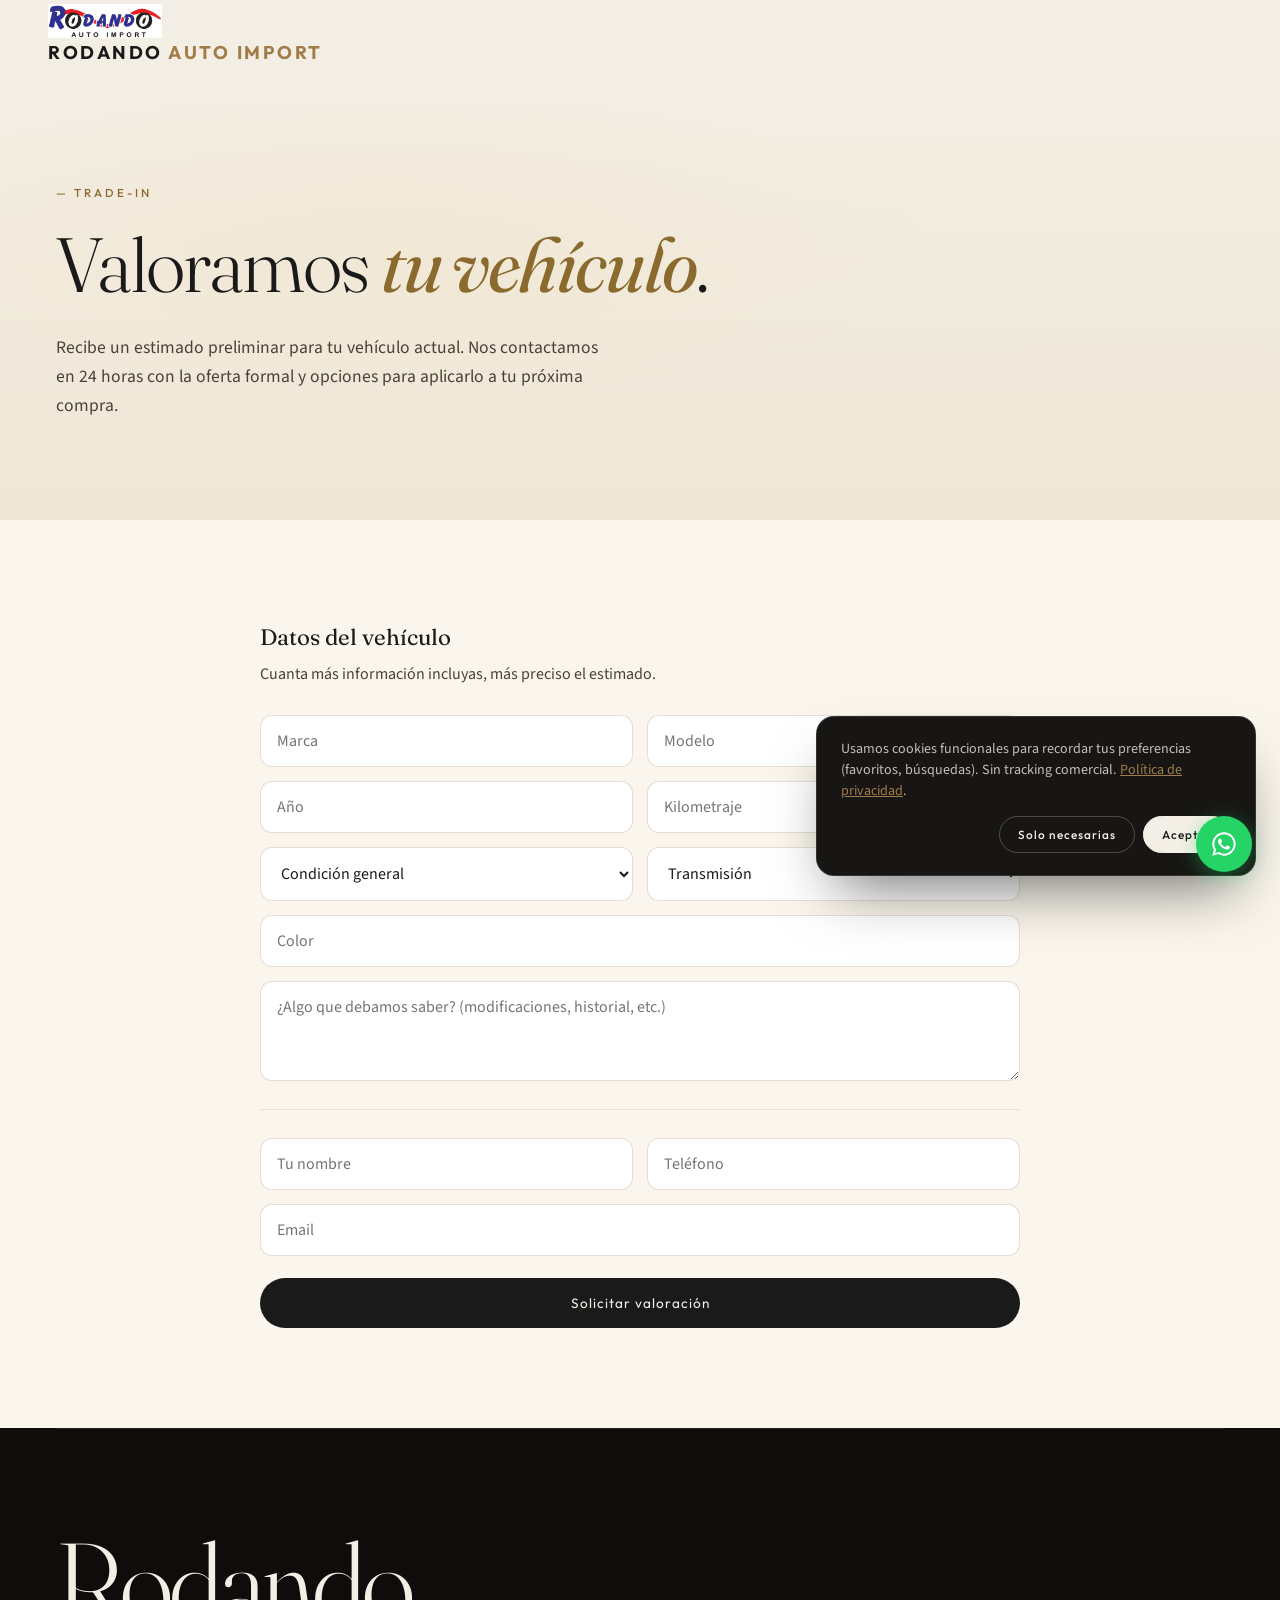
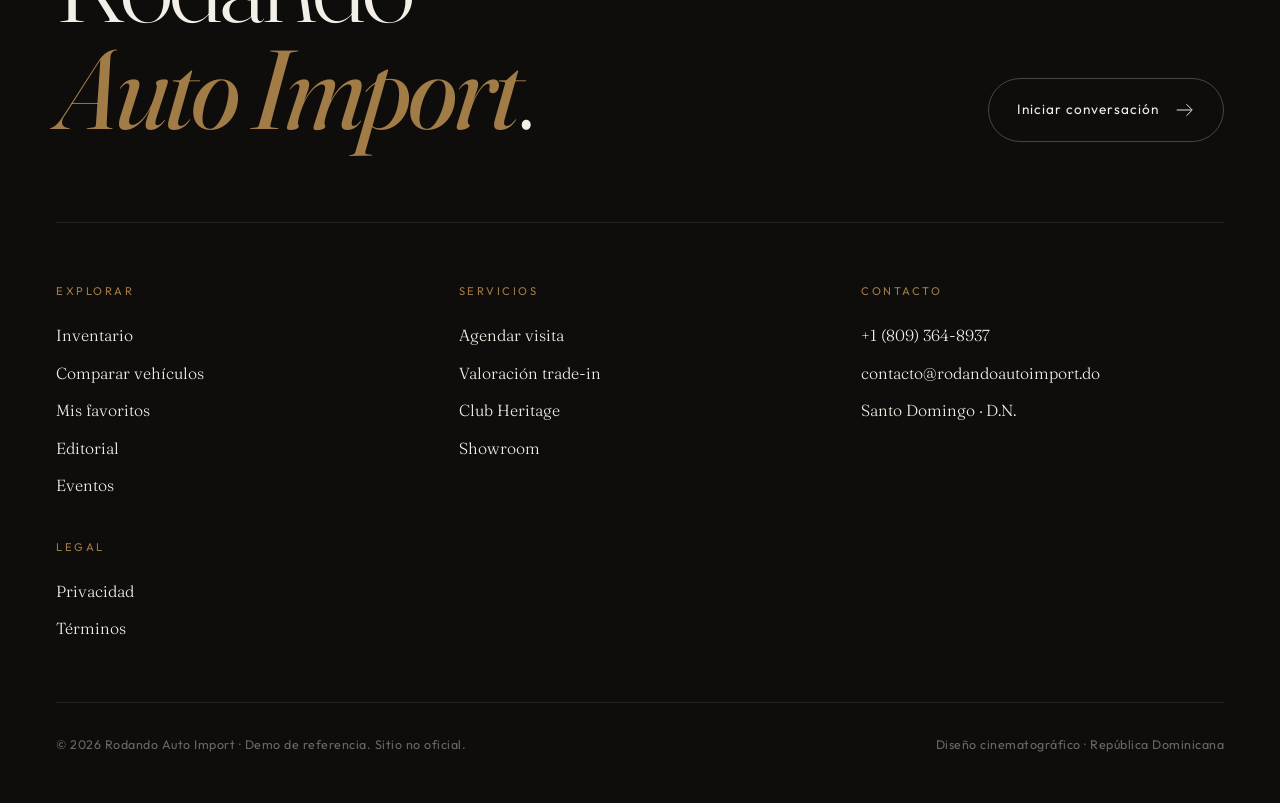
<file: valoracion.html>
<!DOCTYPE html>
<html lang="es">
<head>
  <meta charset="UTF-8">
  <meta name="viewport" content="width=device-width, initial-scale=1.0">
  <title>Valoración Trade-In — Rodando Auto Import</title>
  <link rel="preconnect" href="https://fonts.googleapis.com">
  <link rel="preconnect" href="https://fonts.gstatic.com" crossorigin>
  <link href="https://fonts.googleapis.com/css2?family=Bebas+Neue&family=Fraunces:ital,opsz,wght@0,9..144,300;0,9..144,400;1,9..144,300&family=Outfit:wght@200;300;400;500;600;700&family=Source+Sans+3:wght@300;400;500;600&display=swap" rel="stylesheet">
  <link rel="stylesheet" href="css/shared.css?v=6">
  <link rel="stylesheet" href="css/index.css?v=6">
  <link rel="stylesheet" href="css/pages.css?v=1">
</head>
<body>
  <div data-shell="navbar"></div>

  <header class="page-header">
    <div class="page-header__inner">
      <span class="page-header__eyebrow">— Trade-in</span>
      <h1 class="page-header__title">Valoramos <em>tu vehículo</em>.</h1>
      <p class="page-header__lede">Recibe un estimado preliminar para tu vehículo actual. Nos contactamos en 24 horas con la oferta formal y opciones para aplicarlo a tu próxima compra.</p>
    </div>
  </header>

  <section class="page-section">
    <div class="page-section__inner" style="max-width:760px">
      <form class="booking-form" id="tradeForm" onsubmit="event.preventDefault();" style="display:grid;gap:14px;grid-template-columns:1fr 1fr">
        <div style="grid-column:1 / -1">
          <h3 class="booking-form__title" style="margin-bottom:6px">Datos del vehículo</h3>
          <p style="font-family:'Source Sans 3',sans-serif;color:var(--ink-500);margin:0 0 14px">Cuanta más información incluyas, más preciso el estimado.</p>
        </div>

        <input name="marca" placeholder="Marca" required>
        <input name="modelo" placeholder="Modelo" required>
        <input name="ano" type="number" placeholder="Año" required min="1990" max="2026">
        <input name="km" type="number" placeholder="Kilometraje" required>
        <select name="condicion">
          <option value="">Condición general</option>
          <option>Excelente</option>
          <option>Buena</option>
          <option>Regular</option>
          <option>Necesita reparaciones</option>
        </select>
        <select name="transmision">
          <option value="">Transmisión</option>
          <option>Automática</option>
          <option>Manual</option>
        </select>
        <input name="color" placeholder="Color" style="grid-column:1 / -1">
        <textarea name="notas" placeholder="¿Algo que debamos saber? (modificaciones, historial, etc.)" style="grid-column:1 / -1;min-height:100px"></textarea>

        <div style="grid-column:1 / -1; height:1px; background:rgba(120,90,40,0.12); margin:14px 0"></div>

        <input name="nombre" placeholder="Tu nombre" required>
        <input name="telefono" type="tel" placeholder="Teléfono" required>
        <input name="email" type="email" placeholder="Email" style="grid-column:1 / -1">

        <button type="submit" style="grid-column:1 / -1">Solicitar valoración</button>
      </form>
    </div>
  </section>

  <div data-shell="footer"></div>

  <script src="js/features.js?v=1"></script>
  <script src="js/page-shell.js?v=1"></script>
  <script>
  document.getElementById('tradeForm').addEventListener('submit', (e) => {
    const fd = new FormData(e.target);
    // Basic estimate (demo): formula based on year + km + condition
    const ano = parseInt(fd.get('ano')) || 2020;
    const km = parseInt(fd.get('km')) || 0;
    const condicion = fd.get('condicion');
    const ageFactor = Math.max(0.25, 1 - (2026 - ano) * 0.08);
    const kmFactor = Math.max(0.5, 1 - (km / 200000) * 0.5);
    const condFactor = { 'Excelente': 1, 'Buena': 0.92, 'Regular': 0.78, 'Necesita reparaciones': 0.55 }[condicion] || 0.85;
    const base = 2500000;
    const est = Math.round(base * ageFactor * kmFactor * condFactor / 1000) * 1000;
    const min = Math.round(est * 0.92 / 1000) * 1000;
    const max = Math.round(est * 1.08 / 1000) * 1000;
    MatosModal.open(`
      <div class="modal__success">
        <div class="check">✓</div>
        <h2>Estimado <em>preliminar</em></h2>
        <p>Para tu ${fd.get('marca')} ${fd.get('modelo')} ${fd.get('ano')}:</p>
        <p style="font-family:'Fraunces',serif;font-size:2rem;color:var(--bronze-600);margin:8px 0">RD$ ${min.toLocaleString('es-DO')} — ${max.toLocaleString('es-DO')}</p>
        <p style="font-size:0.85rem;color:var(--ink-300);font-style:italic">Estimado orientativo. Un asesor confirmará la oferta formal tras inspección presencial dentro de 24 horas.</p>
        <a href="https://wa.me/18093648937?text=Hola%2C%20acabo%20de%20solicitar%20una%20valoraci%C3%B3n%20trade-in%20a%20trav%C3%A9s%20de%20su%20sitio%20web%20%28https%3A%2F%2Frodando-auto-import.vercel.app%29.%20Me%20gustar%C3%ADa%20avanzar%20con%20el%20proceso." target="_blank" rel="noopener" class="btn-cinema btn-cinema--solid" style="margin-top:12px">Continuar por WhatsApp</a>
      </div>`);
  });
  </script>
</body>
</html>
</file>
<file: css/shared.css>
/* ═══════════════════════════════════════════
   DESIGN TOKENS
═══════════════════════════════════════════ */
:root {
  --color-primary: #0d0d0d;
  --color-secondary: #1a1a1a;
  --color-dark: #111111;
  --color-accent: #c9a84c;
  --color-accent-hover: #b8932f;
  --color-bg-light: #f5f5f0;
  --color-bg-white: #fafafa;
  --color-bg-warm: #f0ece4;
  --color-text-dark: #1a1a1a;
  --color-text-light: #e8e6e1;
  --color-text-muted: #6b6b6b;
  --color-text-muted-light: #999;
  --color-border: #e0ddd5;
  --color-overlay: rgba(10, 10, 10, 0.55);
  --font-display: 'Bebas Neue', 'Impact', sans-serif;
  --font-heading: 'Outfit', 'Helvetica Neue', sans-serif;
  --font-body: 'Source Sans 3', 'Helvetica', sans-serif;
  --radius-sm: 4px;
  --radius-md: 6px;
  --transition: 0.3s cubic-bezier(0.25, 0.46, 0.45, 0.94);
  --max-width: 1340px;
}

/* ═══════════════════════════════════════════
   RESET & BASE
═══════════════════════════════════════════ */
*, *::before, *::after {
  margin: 0;
  padding: 0;
  box-sizing: border-box;
}

html {
  scroll-behavior: smooth;
  -webkit-font-smoothing: antialiased;
  -moz-osx-font-smoothing: grayscale;
}

body {
  font-family: var(--font-body);
  font-weight: 400;
  color: var(--color-text-dark);
  background: var(--color-bg-white);
  line-height: 1.6;
  overflow-x: hidden;
}

img {
  max-width: 100%;
  height: auto;
  display: block;
}

a {
  text-decoration: none;
  color: inherit;
  transition: color var(--transition);
}

ul { list-style: none; }

/* ═══════════════════════════════════════════
   NAVBAR
═══════════════════════════════════════════ */
.navbar {
  position: fixed;
  top: 0;
  left: 0;
  width: 100%;
  z-index: 9999;
  padding: 0 48px;
  height: 72px;
  display: flex;
  align-items: center;
  justify-content: space-between;
  background: rgba(13, 13, 13, 0.92);
  backdrop-filter: blur(20px);
  -webkit-backdrop-filter: blur(20px);
  border-bottom: 1px solid rgba(255,255,255,0.06);
  transition: background var(--transition), box-shadow var(--transition);
}

.navbar.scrolled {
  background: rgba(13, 13, 13, 0.98);
  box-shadow: 0 2px 40px rgba(0,0,0,0.3);
}

.navbar__logo {
  font-family: var(--font-heading);
  font-weight: 700;
  font-size: 1.15rem;
  color: #fff;
  letter-spacing: 2.5px;
  text-transform: uppercase;
  white-space: nowrap;
}

.navbar__logo span {
  color: var(--color-accent);
}

.navbar__links {
  display: flex;
  gap: 36px;
  align-items: center;
}

.navbar__links a {
  font-family: var(--font-heading);
  font-size: 0.82rem;
  font-weight: 400;
  color: rgba(255,255,255,0.7);
  letter-spacing: 1.2px;
  text-transform: uppercase;
  transition: color var(--transition);
  position: relative;
}

.navbar__links a::after {
  content: '';
  position: absolute;
  bottom: -4px;
  left: 0;
  width: 0;
  height: 1px;
  background: var(--color-accent);
  transition: width var(--transition);
}

.navbar__links a:hover {
  color: #fff;
}

.navbar__links a:hover::after {
  width: 100%;
}

.navbar__whatsapp {
  display: flex;
  align-items: center;
  gap: 8px;
  background: #25D366;
  color: #fff !important;
  padding: 8px 18px;
  border-radius: var(--radius-sm);
  font-size: 0.78rem !important;
  font-weight: 500 !important;
  letter-spacing: 0.8px !important;
  transition: background var(--transition), transform var(--transition) !important;
}

.navbar__whatsapp:hover {
  background: #1fb855 !important;
  transform: translateY(-1px);
}

.navbar__whatsapp::after { display: none !important; }

.navbar__whatsapp svg {
  width: 16px;
  height: 16px;
  fill: #fff;
}

.navbar__burger {
  display: none;
  flex-direction: column;
  gap: 5px;
  cursor: pointer;
  padding: 4px;
  background: none;
  border: none;
}

.navbar__burger span {
  display: block;
  width: 24px;
  height: 2px;
  background: #fff;
  transition: transform var(--transition), opacity var(--transition);
}

.navbar__burger.active span:nth-child(1) {
  transform: rotate(45deg) translate(5px, 5px);
}
.navbar__burger.active span:nth-child(2) {
  transform: rotate(-45deg) translate(5px, -5px);
}

/* ═══════════════════════════════════════════
   NAVBAR CTA (cinematic build)
═══════════════════════════════════════════ */
.navbar__cta {
  display: inline-flex;
  align-items: center;
  gap: 8px;
  padding: 9px 18px 9px 22px;
  background: rgba(255, 255, 255, 0.08);
  border: 1px solid rgba(255, 255, 255, 0.14);
  border-radius: 100px;
  font-family: var(--font-heading);
  font-size: 0.78rem;
  font-weight: 500;
  letter-spacing: 1px;
  color: #fff !important;
  text-decoration: none;
  transition: background 0.4s, border-color 0.4s, transform 0.3s;
  white-space: nowrap;
}
.navbar__cta:hover {
  background: rgba(201, 168, 76, 0.95);
  border-color: rgba(201, 168, 76, 0.95);
  transform: translateY(-1px);
}
.navbar__cta::after { display: none !important; }
.navbar__cta svg { transition: transform 0.3s; }
.navbar__cta:hover svg { transform: translateX(3px); }

/* Floating navbar mode (already dark — used as marker for JS) */
.navbar--floating {}
.navbar--solid { background: rgba(13,13,13,0.96); }

/* Favorites link with counter pill */
.navbar__fav {
  display: inline-flex;
  align-items: center;
}
.navbar__fav .wish-counter-pill {
  margin-left: 6px;
}

/* ═══════════════════════════════════════════
   BUTTONS
═══════════════════════════════════════════ */
.btn {
  display: inline-flex;
  align-items: center;
  gap: 8px;
  font-family: var(--font-heading);
  font-size: 0.82rem;
  font-weight: 500;
  letter-spacing: 1.5px;
  text-transform: uppercase;
  padding: 14px 36px;
  border: none;
  border-radius: var(--radius-sm);
  cursor: pointer;
  transition: all var(--transition);
}

.btn--primary {
  background: #fff;
  color: var(--color-primary);
}

.btn--primary:hover {
  background: var(--color-accent);
  color: #fff;
  transform: translateY(-2px);
  box-shadow: 0 8px 30px rgba(201, 168, 76, 0.3);
}

.btn--outline {
  background: transparent;
  color: #fff;
  border: 1px solid rgba(255,255,255,0.35);
}

.btn--outline:hover {
  border-color: #fff;
  background: rgba(255,255,255,0.08);
  transform: translateY(-2px);
}

.btn--dark {
  background: var(--color-primary);
  color: #fff;
}

.btn--dark:hover {
  background: var(--color-secondary);
  transform: translateY(-2px);
  box-shadow: 0 8px 30px rgba(0,0,0,0.2);
}

.btn--accent {
  background: var(--color-accent);
  color: #fff;
}

.btn--accent:hover {
  background: var(--color-accent-hover);
  transform: translateY(-2px);
  box-shadow: 0 8px 30px rgba(201, 168, 76, 0.3);
}

.btn--whatsapp {
  background: #25D366;
  color: #fff;
}

.btn--whatsapp:hover {
  background: #1fb855;
  transform: translateY(-2px);
  box-shadow: 0 8px 30px rgba(37,211,102,0.3);
}

.btn--whatsapp svg {
  width: 18px;
  height: 18px;
  fill: #fff;
}

/* ═══════════════════════════════════════════
   SECTION HEADER
═══════════════════════════════════════════ */
.section-header {
  text-align: center;
  margin-bottom: 64px;
}

.section-label {
  font-family: var(--font-heading);
  font-size: 0.75rem;
  font-weight: 500;
  color: var(--color-accent);
  letter-spacing: 4px;
  text-transform: uppercase;
  margin-bottom: 16px;
}

.section-title {
  font-family: var(--font-heading);
  font-size: clamp(2rem, 3.5vw, 3rem);
  font-weight: 200;
  color: var(--color-text-dark);
  letter-spacing: -0.5px;
  line-height: 1.15;
}

.section-title strong {
  font-weight: 600;
}

/* ═══════════════════════════════════════════
   FEATURED CARDS
═══════════════════════════════════════════ */
.featured__grid {
  display: grid;
  grid-template-columns: repeat(3, 1fr);
  gap: 24px;
  max-width: var(--max-width);
  margin: 0 auto;
}

.featured__card {
  position: relative;
  border-radius: var(--radius-md);
  overflow: hidden;
  background: #fff;
  transition: transform var(--transition), box-shadow var(--transition);
  cursor: pointer;
}

.featured__card:hover {
  transform: translateY(-6px);
  box-shadow: 0 20px 60px rgba(0,0,0,0.1);
}

.featured__card-img {
  width: 100%;
  aspect-ratio: 16/10;
  object-fit: cover;
  transition: transform 0.6s ease;
}

.featured__card:hover .featured__card-img {
  transform: scale(1.04);
}

.featured__card-body {
  padding: 28px 24px;
}

.featured__card-tag {
  display: inline-block;
  font-family: var(--font-heading);
  font-size: 0.65rem;
  font-weight: 500;
  letter-spacing: 2px;
  text-transform: uppercase;
  color: var(--color-accent);
  margin-bottom: 10px;
}

.featured__card-title {
  font-family: var(--font-heading);
  font-size: 1.35rem;
  font-weight: 600;
  color: var(--color-text-dark);
  margin-bottom: 6px;
}

.featured__card-desc {
  font-size: 0.9rem;
  color: var(--color-text-muted);
  font-weight: 300;
  margin-bottom: 16px;
}

.featured__card-price {
  font-family: var(--font-heading);
  font-size: 1.1rem;
  font-weight: 600;
  color: var(--color-primary);
}

.featured__card-price span {
  font-size: 0.8rem;
  font-weight: 300;
  color: var(--color-text-muted);
}

/* ═══════════════════════════════════════════
   MOBILE MENU OVERLAY
═══════════════════════════════════════════ */
.mobile-menu {
  position: fixed;
  inset: 0;
  background: rgba(13,13,13,0.98);
  z-index: 9998;
  display: flex;
  flex-direction: column;
  align-items: center;
  justify-content: center;
  gap: 32px;
  opacity: 0;
  pointer-events: none;
  transition: opacity 0.4s ease;
}

.mobile-menu.active {
  opacity: 1;
  pointer-events: all;
}

.mobile-menu a {
  font-family: var(--font-heading);
  font-size: 1.8rem;
  font-weight: 300;
  color: rgba(255,255,255,0.8);
  letter-spacing: 3px;
  text-transform: uppercase;
  transition: color var(--transition);
}

.mobile-menu a:hover {
  color: var(--color-accent);
}

/* ═══════════════════════════════════════════
   FOOTER
═══════════════════════════════════════════ */
footer {
  background: var(--color-dark);
  color: var(--color-text-muted-light);
  padding: 80px 48px 40px;
}

.footer__inner {
  max-width: var(--max-width);
  margin: 0 auto;
  display: grid;
  grid-template-columns: 2fr 1fr 1fr 1.5fr;
  gap: 60px;
}

.footer__brand-name {
  font-family: var(--font-heading);
  font-size: 1.1rem;
  font-weight: 700;
  color: #fff;
  letter-spacing: 2px;
  text-transform: uppercase;
  margin-bottom: 16px;
}

.footer__brand-name span {
  color: var(--color-accent);
}

.footer__brand-text {
  font-size: 0.88rem;
  line-height: 1.7;
  color: var(--color-text-muted-light);
  font-weight: 300;
  max-width: 320px;
}

.footer__heading {
  font-family: var(--font-heading);
  font-size: 0.72rem;
  font-weight: 600;
  color: #fff;
  letter-spacing: 2.5px;
  text-transform: uppercase;
  margin-bottom: 20px;
}

.footer__links li {
  margin-bottom: 10px;
}

.footer__links a {
  font-size: 0.88rem;
  color: var(--color-text-muted-light);
  font-weight: 300;
  transition: color var(--transition);
}

.footer__links a:hover {
  color: var(--color-accent);
}

.footer__contact-item {
  display: flex;
  align-items: flex-start;
  gap: 10px;
  margin-bottom: 14px;
  font-size: 0.88rem;
  font-weight: 300;
}

.footer__contact-item svg {
  width: 16px;
  height: 16px;
  stroke: var(--color-accent);
  fill: none;
  stroke-width: 1.5;
  flex-shrink: 0;
  margin-top: 3px;
}

.footer__bottom {
  max-width: var(--max-width);
  margin: 60px auto 0;
  padding-top: 24px;
  border-top: 1px solid rgba(255,255,255,0.08);
  display: flex;
  justify-content: space-between;
  align-items: center;
  flex-wrap: wrap;
  gap: 16px;
}

.footer__copy {
  font-size: 0.78rem;
  color: var(--color-text-muted-light);
  font-weight: 300;
}

.footer__socials {
  display: flex;
  gap: 16px;
}

.footer__socials a {
  width: 36px;
  height: 36px;
  border-radius: 50%;
  background: rgba(255,255,255,0.06);
  display: flex;
  align-items: center;
  justify-content: center;
  transition: background var(--transition), transform var(--transition);
}

.footer__socials a:hover {
  background: var(--color-accent);
  transform: translateY(-2px);
}

.footer__socials svg {
  width: 16px;
  height: 16px;
  fill: #fff;
}

/* ═══════════════════════════════════════════
   FLOATING WHATSAPP BUTTON
═══════════════════════════════════════════ */
.whatsapp-float {
  position: fixed;
  bottom: 28px;
  right: 28px;
  width: 56px;
  height: 56px;
  background: #25D366;
  border-radius: 50%;
  display: flex;
  align-items: center;
  justify-content: center;
  z-index: 9998;
  box-shadow: 0 4px 20px rgba(37,211,102,0.4);
  transition: transform var(--transition), box-shadow var(--transition);
  cursor: pointer;
}

.whatsapp-float:hover {
  transform: scale(1.08);
  box-shadow: 0 6px 28px rgba(37,211,102,0.5);
}

.whatsapp-float svg {
  width: 28px;
  height: 28px;
  fill: #fff;
}

/* ═══════════════════════════════════════════
   ANIMATIONS
═══════════════════════════════════════════ */
@keyframes fadeUp {
  to {
    opacity: 1;
    transform: translateY(0);
  }
}

.reveal {
  opacity: 0;
  transform: translateY(40px);
  transition: opacity 0.7s ease, transform 0.7s ease;
}

.reveal.visible {
  opacity: 1;
  transform: translateY(0);
}

.reveal-stagger {
  opacity: 0;
  transform: translateY(30px);
  transition: opacity 0.6s ease, transform 0.6s ease;
}

.reveal-stagger.visible {
  opacity: 1;
  transform: translateY(0);
}

/* ═══════════════════════════════════════════
   RESPONSIVE
═══════════════════════════════════════════ */
@media (max-width: 1200px) {
  .footer__inner {
    grid-template-columns: 1fr 1fr;
    gap: 40px;
  }
}

@media (max-width: 1024px) {
  .featured__grid {
    grid-template-columns: repeat(2, 1fr);
  }

  .navbar__links {
    display: none;
  }

  .navbar__burger {
    display: flex;
  }

  .navbar {
    padding: 0 24px;
  }

  .featured,
  footer {
    padding-left: 24px;
    padding-right: 24px;
  }
}

@media (max-width: 768px) {
  .featured__grid {
    grid-template-columns: 1fr;
    max-width: 500px;
  }

  .footer__inner {
    grid-template-columns: 1fr;
    gap: 36px;
  }

  .footer__bottom {
    flex-direction: column;
    text-align: center;
  }
}

@media (max-width: 480px) {
  .featured,
  footer {
    padding-left: 16px;
    padding-right: 16px;
  }
}

/* ═══════════════════════════════════════════
   INVENTORY BADGES
═══════════════════════════════════════════ */
.inv-badge {
  position: absolute;
  top: 12px;
  left: 12px;
  font-family: var(--font-heading);
  font-size: 0.65rem;
  font-weight: 600;
  letter-spacing: 1px;
  text-transform: uppercase;
  padding: 5px 12px;
  border-radius: var(--radius-sm);
  z-index: 2;
}
.inv-badge--new { background: #25D366; color: #fff; }
.inv-badge--offer { background: var(--color-accent); color: #fff; }
.inv-badge--used { background: rgba(0,0,0,0.6); color: #fff; -webkit-backdrop-filter: blur(8px); backdrop-filter: blur(8px); }
</file>
<file: css/index.css>
﻿/* ═══════════════════════════════════════════
   MATOS DEALER · CINEMATIC INDEX STYLES v6
   Palette: rhythmic DARK ↔ LIGHT alternation
═══════════════════════════════════════════ */

:root {
  --champagne-50: #faf6ed;
  --champagne-100: #f4efe6;
  --champagne-200: #efe7d6;
  --champagne-300: #e8dbc1;
  --champagne-400: #d8c595;
  --bronze-500: #a17c47;
  --bronze-600: #8b6a2e;
  --bronze-700: #5b4a2c;
  --ink-900: #0e0d0b;
  --ink-800: #1a1a1a;
  --ink-700: #2a2622;
  --ink-500: #4a4234;
  --ink-300: #6b5d44;
}

/* ─── NAVBAR OVERRIDES (index.html only) ─── */
.navbar {
  position: absolute;
  background: transparent;
  backdrop-filter: none;
  -webkit-backdrop-filter: none;
  border-bottom: none;
  z-index: 9999;
}
.navbar.scrolled { background: transparent; box-shadow: none; }
.navbar__logo { color: #1A1A1A; }
.navbar__logo span { color: var(--bronze-500); }
.navbar__burger { display: flex; }
.navbar__burger span { background: #1A1A1A; }

/* ═══════════════════════════════════════════
   HERO — EDITORIAL LIGHT v2
═══════════════════════════════════════════ */
.hero {
  position: relative;
  width: 100%;
  min-height: 100vh;
  overflow: hidden;
  background: #F4F2EF;
}

.hero__inner {
  position: relative;
  z-index: 5;
  min-height: 100vh;
  display: flex;
  align-items: center;
  padding-top: 80px;
  padding-bottom: 60px;
}

/* ─── LEFT COLUMN (45%) ─── */
.hero__text {
  flex: 0 0 45%;
  padding: 0 48px 0 60px;
}

.hero__badge {
  display: inline-flex;
  align-items: center;
  gap: 7px;
  font-family: 'Inter', 'Outfit', sans-serif;
  font-size: 10px;
  font-weight: 400;
  letter-spacing: 0.12em;
  text-transform: uppercase;
  color: #1A1A1A;
  background: rgba(26,26,26,0.07);
  border-radius: 20px;
  padding: 5px 14px;
  margin-bottom: 28px;
}
.hero__badge svg { flex-shrink: 0; }

.hero__title {
  font-family: 'Cormorant Garamond', serif;
  font-size: clamp(52px, 6vw, 72px);
  font-weight: 300;
  line-height: 1.05;
  color: #1A1A1A;
  margin-bottom: 14px;
  letter-spacing: -0.01em;
}
.hero__title em {
  font-style: italic;
  font-weight: 300;
  color: #C0392B;
}

.hero__sub {
  font-family: 'Inter', 'Outfit', sans-serif;
  font-size: 18px;
  font-weight: 400;
  color: #3A3A3A;
  letter-spacing: 0.01em;
  line-height: 1.6;
  margin-top: 12px;
  margin-bottom: 36px;
}
.hero__sub::before {
  content: '';
  display: block;
  width: 32px;
  height: 1px;
  background: #C0392B;
  margin-bottom: 12px;
}

/* ─── SEARCH BAR ─── */
.hero__search {
  display: flex;
  background: #FFFFFF;
  border-radius: 6px;
  border: 0.5px solid #E0DDD8;
  max-width: 440px;
  overflow: hidden;
}

.hero__select {
  flex: 1;
  padding: 14px 12px;
  font-family: 'Inter', 'Outfit', sans-serif;
  font-size: 12px;
  color: #1A1A1A;
  background: transparent;
  border: none;
  border-right: 0.5px solid #E0DDD8;
  outline: none;
  -webkit-appearance: none;
  appearance: none;
  cursor: pointer;
  min-width: 0;
}
.hero__select--last { border-right: none; }

.hero__search-btn {
  background: #1A1A1A;
  border: none;
  padding: 0 20px;
  cursor: pointer;
  display: flex;
  align-items: center;
  justify-content: center;
  flex-shrink: 0;
  transition: background 0.2s;
}
.hero__search-btn:hover { background: #333; }

/* ─── CATEGORIES ─── */
.hero__cats {
  display: flex;
  align-items: center;
  gap: 8px;
  margin-top: 14px;
  font-family: 'Inter', 'Outfit', sans-serif;
  font-size: 11px;
}
.hero__cats-dash { color: #CCC; }
.hero__cats-sep  { color: #CCC; }
.hero__cat {
  color: #888;
  cursor: pointer;
  border-bottom: 0.5px solid #CCC;
  padding-bottom: 1px;
  text-decoration: none;
  transition: color 0.2s, border-color 0.2s;
}
.hero__cat:hover { color: #1A1A1A; border-bottom-color: #888; }

/* ─── RIGHT COLUMN (55%) — slider ─── */
.hero__visual {
  flex: 0 0 55%;
  position: relative;
  min-height: 100vh;
}

/* Circle centered at ~62% of total viewport — más al centro del hero */
.hero__slider-wrap {
  position: absolute;
  top: 50%;
  left: 28%;
  transform: translate(-50%, -50%);
  width: 300px;
  height: 300px;
}

.hero__circle {
  position: absolute;
  inset: 0;
  border-radius: 50%;
  background: #C0392B;
}

/* ─── CARS — atraviesan el círculo 180% del diámetro ─── */
.hero__cars {
  position: absolute;
  top: 0;
  left: 50%;
  transform: translateX(-50%);
  width: 540px;   /* 180% de 300px → sobresale 120px a cada lado */
  height: 300px;
  z-index: 2;
  overflow: hidden; /* clips drive animation within car container */
}

@keyframes carExitDrive {
  from { transform: translateX(0);    opacity: 1; }
  to   { transform: translateX(120%); opacity: 0; }
}

@keyframes carEnterDrive {
  from { transform: translateX(-120%); opacity: 0; }
  to   { transform: translateX(0);     opacity: 1; }
}

.hero__car {
  position: absolute;
  width: 100%;
  bottom: 4%;
  left: 0;
  object-fit: contain;
  opacity: 0;
  transform: translateX(0);
  pointer-events: none;
  user-select: none;
}

.hero__car--active {
  opacity: 1;
  transform: translateX(0);
}

.hero__car--exit {
  animation: carExitDrive 0.6s cubic-bezier(0.4, 0, 0.8, 0.2) forwards;
}

.hero__car--enter {
  animation: carEnterDrive 0.7s cubic-bezier(0.2, 0, 0.3, 1) forwards;
}

/* ─── DOTS ─── */
.hero__dots {
  position: absolute;
  bottom: -30px;
  left: 50%;
  transform: translateX(-50%);
  display: flex;
  align-items: center;
  gap: 8px;
}

.hero__dot {
  width: 6px;
  height: 6px;
  border-radius: 50%;
  background: #CCC;
  border: none;
  cursor: pointer;
  padding: 0;
  transition: background 0.25s;
  flex-shrink: 0;
}

.hero__dot--active { background: #1A1A1A; }

/* ─── SOCIAL ICONS (abs left) ─── */
.hero__socials {
  position: absolute;
  left: 20px;
  top: 75%;
  transform: translateY(-50%);
  z-index: 10;
  display: flex;
  flex-direction: column;
  gap: 18px;
}
.hero__social {
  display: flex;
  align-items: center;
  justify-content: center;
  text-decoration: none;
  opacity: 1;
  transition: opacity 0.2s ease;
  cursor: pointer;
}
.hero__social:hover { opacity: 0.75; }

/* ─── DISCLAIMER (bottom bar) ─── */
.hero__disclaimer {
  position: absolute;
  bottom: 0;
  left: 0;
  right: 0;
  border-top: 0.5px solid rgba(26,26,26,0.08);
  padding: 10px 40px;
  display: flex;
  justify-content: center;
  font-family: 'Inter', 'Outfit', sans-serif;
  font-size: 9px;
  letter-spacing: 0.18em;
  color: #AAAAAA;
  z-index: 5;
  text-transform: uppercase;
}

/* ─── CINEMA BUTTONS (mobile menu) ─── */
.btn-cinema {
  position: relative;
  display: inline-flex;
  align-items: center;
  gap: 10px;
  padding: 16px 28px;
  font-family: var(--font-heading);
  font-size: 0.82rem;
  font-weight: 500;
  letter-spacing: 0.5px;
  border-radius: 100px;
  cursor: pointer;
  transition: background 0.4s, color 0.4s, border 0.4s, box-shadow 0.4s, transform 0.3s;
  white-space: nowrap;
  text-decoration: none;
}
.btn-cinema svg { transition: transform 0.4s cubic-bezier(0.22,1,0.36,1); }
.btn-cinema:hover svg { transform: translateX(4px); }

.btn-cinema--solid {
  background: var(--ink-800);
  color: var(--champagne-100);
  border: 1px solid var(--ink-800);
}
.btn-cinema--solid:hover {
  background: var(--bronze-600);
  border-color: var(--bronze-600);
  box-shadow: 0 14px 32px rgba(60,40,15,0.28);
}

.btn-cinema--ghost {
  background: transparent;
  color: var(--ink-800);
  border: 1px solid rgba(26,26,26,0.25);
}
.btn-cinema--ghost:hover {
  background: rgba(26,26,26,0.06);
  border-color: rgba(26,26,26,0.5);
}

.btn-cinema--ghost-light {
  background: transparent;
  color: var(--champagne-100);
  border: 1px solid rgba(244,239,230,0.35);
}
.btn-cinema--ghost-light:hover {
  background: rgba(244,239,230,0.1);
  border-color: var(--champagne-100);
}

.btn-cinema--invert {
  background: var(--champagne-100);
  color: var(--ink-800);
  border: 1px solid var(--champagne-100);
}
.btn-cinema--invert:hover {
  background: var(--bronze-500);
  border-color: var(--bronze-500);
  color: var(--champagne-100);
}

/* ═══════════════════════════════════════════
   SECTION TYPOGRAPHY
═══════════════════════════════════════════ */
.section-eyebrow {
  display: inline-block;
  font-family: var(--font-heading);
  font-size: 0.72rem;
  font-weight: 500;
  letter-spacing: 3px;
  text-transform: uppercase;
  color: var(--bronze-600);
  margin-bottom: 24px;
}
.section-eyebrow--light { color: var(--bronze-500); }

.section-display {
  font-family: 'Fraunces', serif;
  font-size: clamp(2.5rem, 6.2vw, 5.8rem);
  font-weight: 300;
  line-height: 1;
  letter-spacing: -0.025em;
  color: var(--ink-800);
}
.section-display em { font-style: italic; font-weight: 400; color: var(--bronze-600); }
.section-display--light { color: var(--champagne-100); }
.section-display--light em { color: var(--bronze-500); }

.section-lede {
  font-family: var(--font-body);
  font-size: 1.1rem;
  line-height: 1.65;
  color: var(--ink-500);
  max-width: 540px;
  margin-top: 32px;
}
.section-lede--light { color: rgba(244,239,230,0.75); }

/* ═══════════════════════════════════════════
   BRANDS MARQUEE
═══════════════════════════════════════════ */
.brands-marquee {
  background: var(--champagne-100);
  border-top: 1px solid rgba(120,90,40,0.1);
  border-bottom: 1px solid rgba(120,90,40,0.1);
  overflow: hidden;
  padding: 36px 0;
}
.brands-marquee__track {
  display: flex;
  align-items: center;
  gap: 56px;
  white-space: nowrap;
  animation: marqueeScroll 50s linear infinite;
  width: max-content;
}
.brands-marquee__item {
  font-family: 'Fraunces', serif;
  font-style: italic;
  font-weight: 300;
  font-size: clamp(1.6rem, 3vw, 2.6rem);
  letter-spacing: -0.02em;
  color: var(--ink-800);
}
.brands-marquee__sep {
  color: var(--bronze-500);
  font-size: 0.9em;
  opacity: 0.8;
}
@keyframes marqueeScroll {
  to { transform: translateX(-50%); }
}

/* ═══════════════════════════════════════════
   INVENTORY
═══════════════════════════════════════════ */
.inventory {
  background: var(--champagne-50);
  padding: 140px 56px;
}
.inventory__header {
  max-width: var(--max-width);
  margin: 0 auto 56px;
}
.inventory__header .section-lede { margin-top: 24px; }

.inventory__search {
  max-width: 720px;
  margin: 0 auto 32px;
  display: flex;
  align-items: center;
  gap: 8px;
  background: #fff;
  border: 1px solid rgba(120,90,40,0.18);
  border-radius: 100px;
  padding: 8px 8px 8px 22px;
  transition: border-color 0.3s, box-shadow 0.3s;
}
.inventory__search:focus-within {
  border-color: var(--bronze-600);
  box-shadow: 0 0 0 4px rgba(139,106,46,0.1);
}
.inventory__search-icon {
  display: inline-flex;
  color: var(--bronze-600);
  flex-shrink: 0;
}
.inventory__search input {
  flex: 1;
  border: 0;
  outline: 0;
  background: transparent;
  padding: 12px 0;
  font-family: var(--font-body);
  font-size: 1rem;
  color: var(--ink-800);
  min-width: 0;
}
.inventory__search input::placeholder { color: var(--ink-300); }
.inventory__search-btn {
  padding: 12px 24px;
  background: var(--ink-800);
  color: var(--champagne-100);
  border: 0;
  border-radius: 100px;
  font-family: var(--font-heading);
  font-size: 0.78rem;
  font-weight: 500;
  letter-spacing: 1px;
  cursor: pointer;
  transition: background 0.3s;
}
.inventory__search-btn:hover { background: var(--bronze-600); }

.inventory__filters {
  max-width: var(--max-width);
  margin: 0 auto 48px;
  display: flex;
  flex-wrap: wrap;
  gap: 8px;
  justify-content: center;
}
.inv-chip {
  padding: 10px 20px;
  background: transparent;
  border: 1px solid rgba(120,90,40,0.25);
  border-radius: 100px;
  font-family: var(--font-heading);
  font-size: 0.78rem;
  font-weight: 500;
  letter-spacing: 0.8px;
  color: var(--ink-500);
  cursor: pointer;
  transition: all 0.3s;
  white-space: nowrap;
}
.inv-chip:hover {
  border-color: var(--bronze-600);
  color: var(--ink-800);
}
.inv-chip.is-active {
  background: var(--ink-800);
  color: var(--champagne-100);
  border-color: var(--ink-800);
}

.inventory__grid {
  max-width: var(--max-width);
  margin: 0 auto;
  display: grid;
  grid-template-columns: repeat(auto-fill, minmax(320px, 1fr));
  gap: 24px;
}

.inv-card {
  display: flex;
  flex-direction: column;
  background: #fff;
  border: 1px solid rgba(120,90,40,0.1);
  border-radius: 20px;
  overflow: hidden;
  text-decoration: none;
  color: inherit;
  transition: transform 0.4s cubic-bezier(0.22,1,0.36,1), box-shadow 0.4s;
}
.inv-card:hover {
  transform: translateY(-6px);
  box-shadow: 0 30px 60px -25px rgba(60,40,15,0.25);
}
.inv-card__media {
  position: relative;
  aspect-ratio: 16 / 11;
  overflow: hidden;
  background: linear-gradient(135deg, var(--champagne-200) 0%, var(--champagne-300) 100%);
}
.inv-card__media img {
  width: 100%;
  height: 100%;
  object-fit: cover;
  transition: transform 0.7s cubic-bezier(0.22,1,0.36,1);
}
.inv-card:hover .inv-card__media img { transform: scale(1.06); }

.inv-card__badge {
  position: absolute;
  top: 14px;
  left: 14px;
  padding: 6px 12px;
  background: rgba(14,13,11,0.85);
  -webkit-backdrop-filter: blur(8px);
  backdrop-filter: blur(8px);
  color: var(--champagne-100);
  font-family: var(--font-heading);
  font-size: 0.65rem;
  font-weight: 500;
  letter-spacing: 1.5px;
  text-transform: uppercase;
  border-radius: 100px;
}

.inv-card__body {
  display: flex;
  flex-direction: column;
  gap: 12px;
  padding: 22px 22px 24px;
}
.inv-card__head {
  display: flex;
  justify-content: space-between;
  align-items: center;
  font-family: var(--font-heading);
  font-size: 0.7rem;
  font-weight: 500;
  letter-spacing: 1.5px;
  text-transform: uppercase;
}
.inv-card__brand { color: var(--bronze-600); }
.inv-card__year { color: var(--ink-300); }
.inv-card__title {
  font-family: 'Fraunces', serif;
  font-weight: 400;
  font-size: 1.45rem;
  letter-spacing: -0.01em;
  color: var(--ink-800);
}
.inv-card__meta {
  display: flex;
  flex-wrap: wrap;
  align-items: center;
  gap: 8px;
  font-family: var(--font-body);
  font-size: 0.85rem;
  color: var(--ink-300);
}
.inv-card__meta i {
  font-style: normal;
  color: var(--bronze-500);
  opacity: 0.6;
}
.inv-card__foot {
  display: flex;
  justify-content: space-between;
  align-items: center;
  padding-top: 14px;
  border-top: 1px solid rgba(120,90,40,0.1);
  margin-top: 4px;
}
.inv-card__price {
  font-family: 'Fraunces', serif;
  font-size: 1.1rem;
  font-weight: 400;
  color: var(--ink-800);
}
.inv-card__arrow {
  display: inline-flex;
  align-items: center;
  justify-content: center;
  width: 38px;
  height: 38px;
  border-radius: 50%;
  background: var(--champagne-100);
  color: var(--ink-800);
  transition: background 0.3s, color 0.3s, transform 0.3s;
}
.inv-card:hover .inv-card__arrow {
  background: var(--ink-800);
  color: var(--champagne-100);
  transform: rotate(-45deg);
}

.inv-empty {
  grid-column: 1 / -1;
  text-align: center;
  font-family: 'Fraunces', serif;
  font-size: 1.2rem;
  color: var(--ink-500);
  padding: 60px 24px;
}

.inventory__more {
  max-width: var(--max-width);
  margin: 56px auto 0;
  text-align: center;
}

/* ═══════════════════════════════════════════
   MANIFESTO
═══════════════════════════════════════════ */
.manifesto {
  background: var(--ink-900);
  color: var(--champagne-100);
  padding: 160px 56px;
}
.manifesto__inner {
  max-width: var(--max-width);
  margin: 0 auto;
  display: grid;
  grid-template-columns: 1fr 1fr;
  gap: 100px;
  align-items: flex-start;
}
.manifesto__sticky {
  position: sticky;
  top: 120px;
  align-self: flex-start;
}
.manifesto__col {
  display: flex;
  flex-direction: column;
  gap: 80px;
}
.manifesto__num {
  font-family: 'Fraunces', serif;
  font-style: italic;
  font-size: 1.5rem;
  font-weight: 300;
  color: var(--bronze-500);
  display: block;
  margin-bottom: 16px;
}
.manifesto__block h3 {
  font-family: 'Fraunces', serif;
  font-weight: 400;
  font-size: 2.4rem;
  letter-spacing: -0.015em;
  color: var(--champagne-100);
  margin-bottom: 18px;
}
.manifesto__block p {
  font-family: var(--font-body);
  font-size: 1.05rem;
  line-height: 1.75;
  color: rgba(244,239,230,0.7);
  max-width: 480px;
}

/* ═══════════════════════════════════════════
   EXPERIENCE — bento grid
═══════════════════════════════════════════ */
.experience {
  background: var(--champagne-50);
  padding: 160px 56px;
}
.exp__header {
  max-width: var(--max-width);
  margin: 0 auto 80px;
}
.exp__bento {
  max-width: var(--max-width);
  margin: 0 auto;
  display: grid;
  grid-template-columns: 1.4fr 1fr 1fr;
  grid-template-rows: 1fr 1fr;
  gap: 16px;
  min-height: 580px;
}
.exp__card {
  position: relative;
  display: flex;
  flex-direction: column;
  gap: 16px;
  padding: 36px 32px;
  background: #fff;
  border: 1px solid rgba(120,90,40,0.12);
  border-radius: 24px;
  transition: transform 0.5s cubic-bezier(0.22,1,0.36,1), box-shadow 0.5s;
  transform-style: preserve-3d;
  overflow: hidden;
}
.exp__card:hover { box-shadow: 0 30px 60px -25px rgba(60,40,15,0.2); }
.exp__card--lg {
  grid-row: 1 / 3; grid-column: 1 / 2;
  background: linear-gradient(160deg, #fff 0%, var(--champagne-100) 100%);
}
.exp__card--dark {
  background: var(--ink-900); color: var(--champagne-100);
  border-color: var(--ink-700);
  grid-column: 2 / 4;
}
.exp__card--accent {
  background: var(--bronze-600); color: var(--champagne-100);
  border-color: var(--bronze-600);
}
.exp__icon {
  display: inline-flex; align-items: center; justify-content: center;
  width: 56px; height: 56px;
  border-radius: 50%;
  background: var(--champagne-100); color: var(--bronze-600);
  margin-bottom: 8px;
}
.exp__card--dark .exp__icon { background: rgba(255,255,255,0.08); color: var(--bronze-500); }
.exp__card--accent .exp__icon { background: rgba(255,255,255,0.18); color: #fff; }
.exp__card h3 {
  font-family: 'Fraunces', serif;
  font-size: 1.6rem; font-weight: 400;
  letter-spacing: -0.01em; color: inherit;
}
.exp__card--lg h3 { font-size: 2rem; }
.exp__card p {
  font-family: var(--font-body);
  font-size: 0.98rem; line-height: 1.6; color: var(--ink-500);
}
.exp__card--dark p, .exp__card--accent p { color: rgba(255,255,255,0.7); }
.exp__tag {
  margin-top: auto;
  display: inline-block;
  font-family: var(--font-heading);
  font-size: 0.7rem; font-weight: 500;
  letter-spacing: 2px; text-transform: uppercase;
  color: var(--bronze-600);
  padding-top: 16px;
  border-top: 1px solid rgba(120,90,40,0.18);
}
.exp__tag--light {
  color: var(--bronze-500);
  border-color: rgba(255,255,255,0.12);
}

/* ═══════════════════════════════════════════
   SHOWROOM
═══════════════════════════════════════════ */
.showroom {
  background: var(--ink-900);
  padding: 160px 56px;
  color: var(--champagne-100);
}
.showroom__inner {
  max-width: var(--max-width);
  margin: 0 auto;
  display: grid;
  grid-template-columns: 1fr 1fr;
  gap: 80px;
  align-items: center;
}
.showroom__text .section-display { margin-bottom: 32px; }
.showroom__info { margin-top: 56px; display: flex; flex-direction: column; }
.showroom__info-row {
  display: grid;
  grid-template-columns: 140px 1fr;
  gap: 20px;
  padding: 22px 0;
  border-top: 1px solid rgba(244,239,230,0.1);
  align-items: start;
}
.showroom__info-row:last-child {
  border-bottom: 1px solid rgba(244,239,230,0.1);
}
.showroom__info-label {
  font-family: var(--font-heading);
  font-size: 0.7rem; font-weight: 500;
  letter-spacing: 2.5px; text-transform: uppercase;
  color: var(--bronze-500);
  padding-top: 4px;
}
.showroom__info-value {
  font-family: 'Fraunces', serif;
  font-size: 1.05rem; font-weight: 300;
  line-height: 1.6; color: var(--champagne-100);
}
.showroom__cta { margin-top: 48px; }

.showroom__map {
  position: relative;
  aspect-ratio: 4 / 5;
  border-radius: 20px;
  overflow: hidden;
  background: #1a1714;
  border: 1px solid rgba(244,239,230,0.08);
}
.showroom__map iframe {
  width: 100%; height: 100%;
  border: 0;
  filter: grayscale(0.6) brightness(0.9) contrast(1.05);
}
.showroom__map-tag {
  position: absolute;
  top: 24px; left: 24px;
  display: inline-flex;
  align-items: center;
  gap: 10px;
  padding: 10px 16px;
  background: rgba(14,13,11,0.85);
  -webkit-backdrop-filter: blur(14px);
  backdrop-filter: blur(14px);
  color: var(--champagne-100);
  font-family: var(--font-heading);
  font-size: 0.72rem;
  letter-spacing: 1.5px;
  text-transform: uppercase;
  border-radius: 100px;
  border: 1px solid rgba(244,239,230,0.1);
}
.showroom__map-dot {
  width: 8px; height: 8px;
  border-radius: 50%;
  background: var(--bronze-500);
  box-shadow: 0 0 0 0 rgba(184,146,63,0.5);
  animation: heroPulse 2s ease-in-out infinite;
}

/* ═══════════════════════════════════════════
   CONCIERGE — prefooter contact strip
═══════════════════════════════════════════ */
.concierge {
  background: var(--ink-900);
  color: var(--champagne-100);
  padding: 120px 56px 100px;
  border-top: 1px solid rgba(244,239,230,0.06);
  position: relative;
}
.concierge::before {
  content: '';
  position: absolute;
  inset: 0;
  background:
    radial-gradient(ellipse 60% 40% at 50% 0%, rgba(184,146,63,0.08) 0%, transparent 60%);
  pointer-events: none;
}
.concierge__inner {
  position: relative;
  max-width: var(--max-width);
  margin: 0 auto;
}
.concierge__head {
  max-width: 720px;
  margin: 0 auto 64px;
  text-align: center;
}
.concierge__head .section-eyebrow { display: inline-block; }
.concierge__head .section-display { margin-top: 20px; }
.concierge__head .section-lede {
  margin: 28px auto 0;
  text-align: center;
}

.concierge__grid {
  display: grid;
  grid-template-columns: repeat(3, 1fr);
  gap: 16px;
}
.concierge__card {
  display: flex;
  align-items: center;
  gap: 22px;
  padding: 28px 30px;
  background: rgba(255,255,255,0.04);
  border: 1px solid rgba(244,239,230,0.08);
  border-radius: 20px;
  text-decoration: none;
  color: var(--champagne-100);
  transition: background 0.4s, border-color 0.4s, transform 0.4s cubic-bezier(0.22,1,0.36,1);
}
.concierge__card:hover {
  background: rgba(244,239,230,0.07);
  border-color: rgba(244,239,230,0.2);
  transform: translateY(-4px);
}
.concierge__card--accent {
  background: linear-gradient(160deg, var(--bronze-600) 0%, var(--bronze-700) 100%);
  border-color: var(--bronze-600);
}
.concierge__card--accent:hover {
  background: linear-gradient(160deg, var(--bronze-500) 0%, var(--bronze-600) 100%);
  border-color: var(--bronze-500);
}
.concierge__icon {
  width: 56px;
  height: 56px;
  flex-shrink: 0;
  display: inline-flex;
  align-items: center;
  justify-content: center;
  border-radius: 50%;
  background: rgba(244,239,230,0.08);
  color: var(--bronze-500);
}
.concierge__card--accent .concierge__icon {
  background: rgba(255,255,255,0.18);
  color: #fff;
}
.concierge__card > div {
  display: flex;
  flex-direction: column;
  gap: 4px;
  min-width: 0;
}
.concierge__label {
  font-family: var(--font-heading);
  font-size: 0.7rem;
  font-weight: 500;
  letter-spacing: 2px;
  text-transform: uppercase;
  color: var(--bronze-500);
}
.concierge__card--accent .concierge__label {
  color: rgba(255,255,255,0.75);
}
.concierge__value {
  font-family: 'Fraunces', serif;
  font-size: 1.15rem;
  font-weight: 400;
  letter-spacing: -0.01em;
  color: var(--champagne-100);
}
.concierge__hint {
  font-family: var(--font-body);
  font-size: 0.82rem;
  color: rgba(244,239,230,0.55);
}
.concierge__card--accent .concierge__hint {
  color: rgba(255,255,255,0.7);
}

.concierge__footnote {
  margin-top: 48px;
  display: inline-flex;
  align-items: center;
  gap: 10px;
  width: 100%;
  justify-content: center;
  font-family: var(--font-heading);
  font-size: 0.75rem;
  font-weight: 500;
  letter-spacing: 2px;
  text-transform: uppercase;
  color: rgba(244,239,230,0.55);
}
.concierge__pulse {
  width: 8px;
  height: 8px;
  border-radius: 50%;
  background: #4ade80;
  box-shadow: 0 0 0 0 rgba(74,222,128,0.6);
  animation: heroPulse 2s ease-in-out infinite;
}

/* ═══════════════════════════════════════════
   FOOTER
═══════════════════════════════════════════ */
.footer-cinema {
  background: var(--ink-900);
  color: var(--champagne-100);
  padding: 0 56px 48px;
}
.footer-cinema__top {
  max-width: var(--max-width);
  margin: 0 auto;
  padding: 100px 0 80px;
  border-top: 1px solid rgba(244,239,230,0.1);
  display: flex;
  align-items: flex-end;
  justify-content: space-between;
  gap: 48px;
}
.footer-cinema__bigword {
  font-family: 'Fraunces', serif;
  font-size: clamp(3rem, 9vw, 7rem);
  font-weight: 300;
  line-height: 0.95;
  letter-spacing: -0.03em;
}
.footer-cinema__bigword em {
  font-style: italic;
  font-weight: 400;
  color: var(--bronze-500);
}
.footer-cinema__cta {
  display: inline-flex;
  align-items: center;
  gap: 14px;
  padding: 20px 28px;
  border: 1px solid rgba(244,239,230,0.25);
  border-radius: 100px;
  font-family: var(--font-heading);
  font-size: 0.85rem;
  letter-spacing: 1px;
  color: var(--champagne-100);
  text-decoration: none;
  transition: background 0.4s, border-color 0.4s, color 0.4s;
  white-space: nowrap;
}
.footer-cinema__cta:hover {
  background: var(--champagne-100);
  color: var(--ink-800);
  border-color: var(--champagne-100);
}
.footer-cinema__grid {
  max-width: var(--max-width);
  margin: 0 auto;
  display: grid;
  grid-template-columns: repeat(3, 1fr);
  gap: 40px;
  padding: 60px 0;
  border-top: 1px solid rgba(244,239,230,0.1);
}
.footer-cinema__label {
  display: block;
  font-family: var(--font-heading);
  font-size: 0.7rem;
  letter-spacing: 2.5px;
  text-transform: uppercase;
  color: var(--bronze-500);
  margin-bottom: 22px;
}
.footer-cinema__grid ul {
  list-style: none; padding: 0; margin: 0;
  display: flex; flex-direction: column; gap: 12px;
}
.footer-cinema__grid li,
.footer-cinema__grid li a {
  font-family: 'Fraunces', serif;
  font-size: 1rem; font-weight: 300;
  color: var(--champagne-100);
  text-decoration: none;
  transition: color 0.3s;
}
.footer-cinema__grid li a:hover { color: var(--bronze-500); }

.footer-cinema__bottom {
  max-width: var(--max-width);
  margin: 0 auto;
  padding-top: 32px;
  border-top: 1px solid rgba(244,239,230,0.1);
  display: flex;
  justify-content: space-between;
  gap: 24px;
  font-family: var(--font-heading);
  font-size: 0.78rem;
  font-weight: 400;
  letter-spacing: 0.5px;
  color: rgba(244,239,230,0.4);
}

/* ═══════════════════════════════════════════
   RESPONSIVE
═══════════════════════════════════════════ */
@media (max-width: 1100px) {
  .hero__inner { padding: 130px 32px 160px; }

  .inventory { padding: 100px 32px; }
  .inventory__grid { grid-template-columns: repeat(auto-fill, minmax(280px, 1fr)); }

  .manifesto { padding: 100px 32px; }
  .manifesto__inner { grid-template-columns: 1fr; gap: 60px; }
  .manifesto__sticky { position: static; }
  .manifesto__col { gap: 60px; }

  .experience { padding: 100px 32px; }
  .exp__bento { grid-template-columns: 1fr 1fr; grid-template-rows: auto; min-height: auto; }
  .exp__card--lg { grid-row: auto; grid-column: 1 / 3; }
  .exp__card--dark { grid-column: 1 / 3; }

  .showroom { padding: 100px 32px; }
  .showroom__inner { grid-template-columns: 1fr; gap: 56px; }
  .showroom__map { aspect-ratio: 16 / 11; }

  .footer-cinema { padding: 0 32px 40px; }
  .footer-cinema__top {
    flex-direction: column;
    align-items: flex-start;
    padding: 70px 0 50px;
  }
  .footer-cinema__grid { grid-template-columns: 1fr 1fr; gap: 30px; }

  .concierge { padding: 90px 32px 80px; }
  .concierge__grid { grid-template-columns: 1fr; gap: 12px; }
}

@media (max-width: 720px) {
  .hero__inner { padding: 120px 22px 160px; }
  .hero__title { font-size: clamp(2.2rem, 9vw, 3.4rem); }
  .hero__desc { font-size: 0.98rem; }
  .hero__cta { gap: 10px; }
  .btn-cinema { padding: 14px 22px; font-size: 0.78rem; }
  .hero__scroll { left: 22px; bottom: 24px; }

  .brands-marquee { padding: 28px 0; }
  .brands-marquee__track { gap: 36px; animation-duration: 40s; }
  .brands-marquee__item { font-size: clamp(1.4rem, 6vw, 2rem); }

  .inventory { padding: 80px 22px; }
  .inventory__search { padding: 6px 6px 6px 18px; }
  .inventory__search-btn { padding: 10px 18px; font-size: 0.72rem; }
  .inventory__grid { grid-template-columns: 1fr; gap: 18px; }

  .manifesto { padding: 80px 22px; }
  .manifesto__block h3 { font-size: 1.8rem; }

  .experience { padding: 80px 22px; }
  .exp__bento { grid-template-columns: 1fr; }
  .exp__card--lg, .exp__card--dark { grid-column: auto; }
  .exp__card { padding: 28px 24px; }

  .showroom { padding: 80px 22px; }
  .showroom__info-row { grid-template-columns: 1fr; gap: 6px; }
  .showroom__info-value { font-size: 0.95rem; }

  .footer-cinema { padding: 0 22px 32px; }
  .footer-cinema__grid { grid-template-columns: 1fr; gap: 36px; }
  .footer-cinema__bottom {
    flex-direction: column;
    gap: 8px;
    text-align: center;
  }
}

.navbar__links { display: none; }
.navbar__cta { display: none; }
</file>
<file: css/pages.css>
/* ═══════════════════════════════════════════
   MATOS DEALER · PAGES (shared features + internal pages)
═══════════════════════════════════════════ */

:root {
  --champagne-50: #faf6ed;
  --champagne-100: #f4efe6;
  --champagne-200: #efe7d6;
  --champagne-300: #e8dbc1;
  --bronze-500: #a17c47;
  --bronze-600: #8b6a2e;
  --bronze-700: #5b4a2c;
  --ink-900: #0e0d0b;
  --ink-800: #1a1a1a;
  --ink-700: #2a2622;
  --ink-500: #4a4234;
  --ink-300: #6b5d44;
}

body.no-scroll { overflow: hidden; }

/* ═══════════════════════════════════════════
   DEMO NOTICE BAR (global)
═══════════════════════════════════════════ */
.demo-notice {
  position: fixed;
  bottom: 12px;
  left: 50%;
  transform: translateX(-50%);
  z-index: 800;
  display: inline-flex;
  align-items: center;
  gap: 10px;
  padding: 8px 16px 8px 14px;
  background: rgba(14,13,11,0.92);
  -webkit-backdrop-filter: blur(12px);
  backdrop-filter: blur(12px);
  color: var(--champagne-100);
  font-family: 'Outfit', sans-serif;
  font-size: 0.7rem;
  font-weight: 500;
  letter-spacing: 1.4px;
  text-transform: uppercase;
  border-radius: 100px;
  border: 1px solid rgba(244,239,230,0.15);
  pointer-events: none;
  user-select: none;
  white-space: nowrap;
}
.demo-notice__dot {
  width: 7px; height: 7px;
  border-radius: 50%;
  background: #fbbf24;
  box-shadow: 0 0 0 0 rgba(251,191,36,0.55);
  animation: demoPulse 2.2s ease-in-out infinite;
}
@keyframes demoPulse {
  0%   { box-shadow: 0 0 0 0 rgba(251,191,36,0.55); }
  70%  { box-shadow: 0 0 0 10px rgba(251,191,36,0); }
  100% { box-shadow: 0 0 0 0 rgba(251,191,36,0); }
}
@media (max-width: 720px) {
  .demo-notice { font-size: 0.6rem; padding: 7px 12px; bottom: 80px; }
}

/* ═══════════════════════════════════════════
   COOKIES BANNER
═══════════════════════════════════════════ */
.cookies-banner {
  position: fixed;
  bottom: 24px;
  right: 24px;
  z-index: 900;
  max-width: 440px;
  padding: 22px 24px;
  background: rgba(14,13,11,0.96);
  -webkit-backdrop-filter: blur(20px);
  backdrop-filter: blur(20px);
  border: 1px solid rgba(244,239,230,0.12);
  border-radius: 18px;
  box-shadow: 0 30px 60px -20px rgba(0,0,0,0.55);
  color: var(--champagne-100);
  transform: translateY(20px);
  opacity: 0;
  transition: opacity 0.4s ease, transform 0.5s cubic-bezier(0.22,1,0.36,1);
}
.cookies-banner.is-visible { opacity: 1; transform: translateY(0); }
.cookies-banner.is-leaving { opacity: 0; transform: translateY(20px); }
.cookies-banner__inner { display: flex; flex-direction: column; gap: 14px; }
.cookies-banner__text {
  font-family: 'Source Sans 3', sans-serif;
  font-size: 0.88rem;
  line-height: 1.5;
  color: rgba(244,239,230,0.78);
  margin: 0;
}
.cookies-banner__text a {
  color: var(--bronze-500);
  text-decoration: underline;
}
.cookies-banner__actions { display: flex; gap: 8px; justify-content: flex-end; }
.cookies-banner__btn {
  padding: 10px 18px;
  font-family: 'Outfit', sans-serif;
  font-size: 0.74rem;
  font-weight: 500;
  letter-spacing: 1px;
  border-radius: 100px;
  border: 1px solid;
  cursor: pointer;
  transition: background 0.3s, color 0.3s, border-color 0.3s;
}
.cookies-banner__btn--decline {
  background: transparent;
  color: var(--champagne-100);
  border-color: rgba(244,239,230,0.25);
}
.cookies-banner__btn--decline:hover {
  background: rgba(244,239,230,0.06);
  border-color: rgba(244,239,230,0.5);
}
.cookies-banner__btn--accept {
  background: var(--champagne-100);
  color: var(--ink-800);
  border-color: var(--champagne-100);
}
.cookies-banner__btn--accept:hover {
  background: var(--bronze-500);
  border-color: var(--bronze-500);
  color: var(--champagne-100);
}
@media (max-width: 720px) {
  .cookies-banner { right: 12px; left: 12px; bottom: 12px; max-width: none; padding: 18px; }
}

/* ═══════════════════════════════════════════
   WISHLIST HEART
═══════════════════════════════════════════ */
.wish-btn {
  position: absolute;
  top: 14px;
  right: 14px;
  z-index: 4;
  width: 40px;
  height: 40px;
  border-radius: 50%;
  background: rgba(14,13,11,0.55);
  -webkit-backdrop-filter: blur(8px);
  backdrop-filter: blur(8px);
  border: 1px solid rgba(244,239,230,0.18);
  color: var(--champagne-100);
  display: inline-flex;
  align-items: center;
  justify-content: center;
  cursor: pointer;
  transition: all 0.3s;
}
.wish-btn:hover {
  background: rgba(14,13,11,0.85);
  transform: scale(1.06);
}
.wish-btn svg { width: 18px; height: 18px; }
.wish-btn .wish-fill { fill: transparent; transition: fill 0.3s; }
.wish-btn.is-active {
  background: var(--bronze-600);
  border-color: var(--bronze-600);
}
.wish-btn.is-active .wish-fill { fill: #fff; }
.wish-btn.is-active .wish-stroke { stroke: #fff; }

.wish-counter-pill {
  display: inline-flex;
  align-items: center;
  gap: 6px;
  padding: 4px 10px 4px 6px;
  background: var(--bronze-600);
  color: #fff;
  font-family: 'Outfit', sans-serif;
  font-size: 0.7rem;
  font-weight: 500;
  letter-spacing: 0.5px;
  border-radius: 100px;
  margin-left: 6px;
}
.wish-counter-pill.is-empty { display: none; }

/* ═══════════════════════════════════════════
   LIGHTBOX
═══════════════════════════════════════════ */
.lightbox {
  position: fixed;
  inset: 0;
  z-index: 9999;
  background: rgba(14,13,11,0.96);
  -webkit-backdrop-filter: blur(20px);
  backdrop-filter: blur(20px);
  display: flex;
  align-items: center;
  justify-content: center;
  opacity: 0;
  transition: opacity 0.3s;
}
.lightbox.is-visible { opacity: 1; }
.lightbox.is-leaving { opacity: 0; }
.lightbox__stage {
  width: 100%;
  height: 100%;
  display: flex;
  align-items: center;
  justify-content: center;
  padding: 80px;
}
.lightbox__img {
  max-width: 100%;
  max-height: 100%;
  object-fit: contain;
  border-radius: 12px;
  box-shadow: 0 30px 80px rgba(0,0,0,0.6);
}
.lightbox__close {
  position: absolute;
  top: 24px;
  right: 24px;
  width: 48px;
  height: 48px;
  background: rgba(244,239,230,0.08);
  border: 1px solid rgba(244,239,230,0.2);
  color: var(--champagne-100);
  font-size: 1.6rem;
  border-radius: 50%;
  cursor: pointer;
  transition: background 0.3s;
}
.lightbox__close:hover { background: rgba(244,239,230,0.18); }
.lightbox__nav {
  position: absolute;
  top: 50%;
  transform: translateY(-50%);
  width: 56px;
  height: 56px;
  background: rgba(244,239,230,0.08);
  border: 1px solid rgba(244,239,230,0.2);
  color: var(--champagne-100);
  font-size: 2rem;
  border-radius: 50%;
  cursor: pointer;
  transition: background 0.3s;
  display: flex;
  align-items: center;
  justify-content: center;
}
.lightbox__nav:hover { background: rgba(244,239,230,0.2); }
.lightbox__nav--prev { left: 24px; }
.lightbox__nav--next { right: 24px; }
.lightbox__counter {
  position: absolute;
  bottom: 28px;
  left: 50%;
  transform: translateX(-50%);
  font-family: 'Outfit', sans-serif;
  font-size: 0.85rem;
  letter-spacing: 1.5px;
  color: rgba(244,239,230,0.7);
}
@media (max-width: 720px) {
  .lightbox__stage { padding: 24px; }
  .lightbox__nav { width: 44px; height: 44px; font-size: 1.4rem; }
  .lightbox__nav--prev { left: 8px; }
  .lightbox__nav--next { right: 8px; }
}

/* ═══════════════════════════════════════════
   MODAL (cotización + others)
═══════════════════════════════════════════ */
.modal {
  position: fixed;
  inset: 0;
  z-index: 9000;
  background: rgba(14,13,11,0.7);
  -webkit-backdrop-filter: blur(8px);
  backdrop-filter: blur(8px);
  display: flex;
  align-items: center;
  justify-content: center;
  padding: 32px;
  opacity: 0;
  transition: opacity 0.3s;
}
.modal.is-visible { opacity: 1; }
.modal.is-leaving { opacity: 0; }
.modal__panel {
  position: relative;
  background: var(--champagne-50);
  border-radius: 24px;
  padding: 48px;
  width: 100%;
  max-width: 640px;
  max-height: 90vh;
  overflow-y: auto;
  box-shadow: 0 40px 80px rgba(0,0,0,0.4);
  transform: translateY(16px);
  transition: transform 0.4s cubic-bezier(0.22,1,0.36,1);
}
.modal.is-visible .modal__panel { transform: translateY(0); }
.modal__close {
  position: absolute;
  top: 18px;
  right: 18px;
  width: 40px;
  height: 40px;
  background: transparent;
  border: 1px solid rgba(120,90,40,0.2);
  color: var(--ink-800);
  font-size: 1.4rem;
  border-radius: 50%;
  cursor: pointer;
  transition: background 0.3s;
}
.modal__close:hover { background: rgba(120,90,40,0.08); }
.modal__body h2 {
  font-family: 'Fraunces', serif;
  font-size: 2rem;
  font-weight: 400;
  letter-spacing: -0.015em;
  color: var(--ink-800);
  margin: 0 0 12px;
}
.modal__body h2 em { font-style: italic; color: var(--bronze-600); font-weight: 400; }
.modal__body p { font-family: 'Source Sans 3', sans-serif; color: var(--ink-500); margin-bottom: 24px; }
.modal__body label {
  display: block;
  font-family: 'Outfit', sans-serif;
  font-size: 0.72rem;
  font-weight: 500;
  letter-spacing: 1.5px;
  text-transform: uppercase;
  color: var(--bronze-700);
  margin-bottom: 8px;
}
.modal__body input,
.modal__body textarea,
.modal__body select {
  width: 100%;
  padding: 14px 16px;
  background: #fff;
  border: 1px solid rgba(120,90,40,0.2);
  border-radius: 12px;
  font-family: 'Source Sans 3', sans-serif;
  font-size: 1rem;
  color: var(--ink-800);
  outline: none;
  transition: border-color 0.3s, box-shadow 0.3s;
}
.modal__body input:focus,
.modal__body textarea:focus,
.modal__body select:focus {
  border-color: var(--bronze-600);
  box-shadow: 0 0 0 3px rgba(139,106,46,0.12);
}
.modal__body textarea { min-height: 100px; resize: vertical; }
.modal__body .form-row { display: grid; grid-template-columns: 1fr 1fr; gap: 14px; margin-bottom: 18px; }
.modal__body .form-field { margin-bottom: 18px; }
.modal__success {
  text-align: center;
  padding: 20px 0;
}
.modal__success .check {
  width: 72px;
  height: 72px;
  margin: 0 auto 24px;
  border-radius: 50%;
  background: var(--bronze-600);
  color: #fff;
  display: inline-flex;
  align-items: center;
  justify-content: center;
  font-size: 2rem;
}
@media (max-width: 720px) {
  .modal { padding: 16px; }
  .modal__panel { padding: 28px 22px; }
  .modal__body .form-row { grid-template-columns: 1fr; }
}

/* ═══════════════════════════════════════════
   FINANCE CALCULATOR
═══════════════════════════════════════════ */
.finance-calc {
  background: var(--champagne-100);
  padding: 36px;
  border-radius: 24px;
  border: 1px solid rgba(120,90,40,0.12);
}
.finance-calc__title {
  font-family: 'Fraunces', serif;
  font-size: 1.6rem;
  font-weight: 400;
  color: var(--ink-800);
  letter-spacing: -0.01em;
  margin-bottom: 8px;
}
.finance-calc__subtitle {
  font-family: 'Source Sans 3', sans-serif;
  font-size: 0.92rem;
  color: var(--ink-500);
  margin-bottom: 28px;
}
.finance-calc__grid {
  display: grid;
  grid-template-columns: 1fr 1fr;
  gap: 32px;
}
.finance-calc__inputs { display: flex; flex-direction: column; gap: 16px; }
.finance-calc__field label {
  display: block;
  font-family: 'Outfit', sans-serif;
  font-size: 0.7rem;
  font-weight: 500;
  letter-spacing: 1.5px;
  text-transform: uppercase;
  color: var(--bronze-700);
  margin-bottom: 6px;
}
.finance-calc__field input[type="number"] {
  width: 100%;
  padding: 12px 14px;
  background: #fff;
  border: 1px solid rgba(120,90,40,0.2);
  border-radius: 10px;
  font-family: 'Source Sans 3', sans-serif;
  font-size: 1rem;
  color: var(--ink-800);
  outline: none;
}
.finance-calc__field input[type="range"] {
  width: 100%;
  margin-top: 8px;
  accent-color: var(--bronze-600);
}
.finance-calc__results {
  background: #fff;
  border-radius: 16px;
  padding: 28px;
  display: flex;
  flex-direction: column;
  gap: 12px;
  border: 1px solid rgba(120,90,40,0.1);
}
.finance-calc__result-row {
  display: flex;
  justify-content: space-between;
  align-items: baseline;
  padding: 10px 0;
  border-bottom: 1px solid rgba(120,90,40,0.08);
}
.finance-calc__result-row:last-child { border-bottom: 0; }
.finance-calc__result-label {
  font-family: 'Outfit', sans-serif;
  font-size: 0.78rem;
  letter-spacing: 1px;
  color: var(--ink-300);
  text-transform: uppercase;
}
.finance-calc__result-value {
  font-family: 'Fraunces', serif;
  font-size: 1.05rem;
  font-weight: 400;
  color: var(--ink-800);
}
.finance-calc__result-row--main .finance-calc__result-value {
  font-size: 1.8rem;
  color: var(--bronze-600);
}
.finance-calc__disclaimer {
  font-family: 'Source Sans 3', sans-serif;
  font-size: 0.78rem;
  color: var(--ink-300);
  margin-top: 18px;
  font-style: italic;
}
@media (max-width: 900px) {
  .finance-calc__grid { grid-template-columns: 1fr; }
}
@media (max-width: 720px) {
  .finance-calc { padding: 24px; }
}

/* ═══════════════════════════════════════════
   PAGE HEADER (internal pages hero)
═══════════════════════════════════════════ */
.page-header {
  background:
    radial-gradient(ellipse 70% 50% at 30% 50%, #f1e8d6 0%, transparent 65%),
    linear-gradient(180deg, #f4efe6 0%, #efe7d6 100%);
  padding: 180px 56px 100px;
  position: relative;
  overflow: hidden;
}
.page-header__inner {
  max-width: 1340px;
  margin: 0 auto;
  position: relative;
  z-index: 2;
}
.page-header__eyebrow {
  display: inline-block;
  font-family: 'Outfit', sans-serif;
  font-size: 0.72rem;
  font-weight: 500;
  letter-spacing: 3px;
  text-transform: uppercase;
  color: var(--bronze-600);
  margin-bottom: 24px;
}
.page-header__title {
  font-family: 'Fraunces', serif;
  font-size: clamp(2.5rem, 6vw, 5rem);
  font-weight: 300;
  line-height: 1.02;
  letter-spacing: -0.025em;
  color: var(--ink-800);
  max-width: 800px;
}
.page-header__title em { font-style: italic; font-weight: 400; color: var(--bronze-600); }
.page-header__lede {
  font-family: 'Source Sans 3', sans-serif;
  font-size: 1.1rem;
  line-height: 1.65;
  color: var(--ink-500);
  max-width: 560px;
  margin-top: 28px;
}

/* ═══════════════════════════════════════════
   PAGE BODY (sections)
═══════════════════════════════════════════ */
.page-section {
  background: var(--champagne-50);
  padding: 100px 56px;
}
.page-section--dark {
  background: var(--ink-900);
  color: var(--champagne-100);
}
.page-section__inner {
  max-width: 1340px;
  margin: 0 auto;
}

/* ═══════════════════════════════════════════
   COMPARADOR
═══════════════════════════════════════════ */
.compare {
  display: grid;
  grid-template-columns: 240px 1fr 1fr;
  gap: 0;
  background: #fff;
  border: 1px solid rgba(120,90,40,0.12);
  border-radius: 24px;
  overflow: hidden;
}
.compare__row {
  display: contents;
}
.compare__label,
.compare__cell {
  padding: 18px 22px;
  border-bottom: 1px solid rgba(120,90,40,0.08);
  font-family: 'Source Sans 3', sans-serif;
  font-size: 0.95rem;
}
.compare__label {
  font-family: 'Outfit', sans-serif;
  font-size: 0.72rem;
  font-weight: 500;
  letter-spacing: 1.5px;
  text-transform: uppercase;
  color: var(--bronze-700);
  background: var(--champagne-100);
}
.compare__cell {
  color: var(--ink-800);
  border-left: 1px solid rgba(120,90,40,0.08);
}
.compare__cell--header {
  padding: 24px 22px;
  background: var(--ink-900);
  color: var(--champagne-100);
}
.compare__cell--header img {
  width: 100%;
  aspect-ratio: 16/11;
  object-fit: cover;
  border-radius: 12px;
  margin-bottom: 14px;
}
.compare__cell--header .name {
  font-family: 'Fraunces', serif;
  font-size: 1.3rem;
  font-weight: 400;
}
.compare__cell--header .brand {
  font-family: 'Outfit', sans-serif;
  font-size: 0.7rem;
  letter-spacing: 1.5px;
  text-transform: uppercase;
  color: var(--bronze-500);
  margin-bottom: 4px;
}
.compare__cell--empty {
  padding: 40px 22px;
  text-align: center;
  color: var(--ink-300);
  background: var(--champagne-100);
}
.compare__chooser {
  margin-top: 32px;
  display: grid;
  grid-template-columns: 1fr 1fr;
  gap: 14px;
}
.compare__chooser select {
  width: 100%;
  padding: 14px 16px;
  background: #fff;
  border: 1px solid rgba(120,90,40,0.2);
  border-radius: 12px;
  font-family: 'Source Sans 3', sans-serif;
  font-size: 1rem;
  color: var(--ink-800);
}
@media (max-width: 720px) {
  .compare { grid-template-columns: 1fr; }
  .compare__label { display: none; }
  .compare__cell { border-left: 0; }
  .compare__cell::before {
    content: attr(data-label);
    display: block;
    font-family: 'Outfit', sans-serif;
    font-size: 0.65rem;
    letter-spacing: 1.5px;
    text-transform: uppercase;
    color: var(--bronze-700);
    margin-bottom: 4px;
  }
  .compare__chooser { grid-template-columns: 1fr; }
}

/* ═══════════════════════════════════════════
   CITA / TEST DRIVE BOOKING
═══════════════════════════════════════════ */
.booking-grid {
  display: grid;
  grid-template-columns: 1fr 1fr;
  gap: 48px;
  background: #fff;
  border: 1px solid rgba(120,90,40,0.12);
  border-radius: 24px;
  padding: 48px;
}
.booking-cal__title,
.booking-form__title {
  font-family: 'Fraunces', serif;
  font-size: 1.4rem;
  font-weight: 400;
  margin-bottom: 18px;
}
.booking-cal__nav {
  display: flex;
  align-items: center;
  justify-content: space-between;
  margin-bottom: 16px;
}
.booking-cal__month {
  font-family: 'Fraunces', serif;
  font-size: 1.1rem;
  text-transform: capitalize;
}
.booking-cal__nav button {
  width: 36px; height: 36px;
  border-radius: 50%;
  background: var(--champagne-100);
  border: 0;
  cursor: pointer;
  font-size: 1rem;
}
.booking-cal__grid {
  display: grid;
  grid-template-columns: repeat(7, 1fr);
  gap: 4px;
}
.booking-cal__head,
.booking-cal__day {
  text-align: center;
  padding: 10px 0;
  font-family: 'Outfit', sans-serif;
  font-size: 0.85rem;
  border-radius: 8px;
}
.booking-cal__head {
  font-size: 0.7rem;
  letter-spacing: 1px;
  text-transform: uppercase;
  color: var(--bronze-700);
}
.booking-cal__day {
  cursor: pointer;
  background: var(--champagne-50);
  color: var(--ink-800);
  transition: background 0.2s;
}
.booking-cal__day:hover { background: var(--champagne-200); }
.booking-cal__day.is-disabled {
  color: rgba(0,0,0,0.2);
  cursor: not-allowed;
  background: transparent;
}
.booking-cal__day.is-disabled:hover { background: transparent; }
.booking-cal__day.is-selected {
  background: var(--ink-800);
  color: var(--champagne-100);
}
.booking-cal__day.is-empty { background: transparent; cursor: default; }
.booking-cal__times {
  margin-top: 24px;
  display: grid;
  grid-template-columns: repeat(3, 1fr);
  gap: 8px;
}
.booking-cal__time {
  padding: 12px;
  background: var(--champagne-100);
  border: 1px solid transparent;
  border-radius: 10px;
  font-family: 'Outfit', sans-serif;
  font-size: 0.85rem;
  text-align: center;
  cursor: pointer;
  transition: all 0.2s;
}
.booking-cal__time:hover { border-color: var(--bronze-600); }
.booking-cal__time.is-selected {
  background: var(--ink-800);
  color: var(--champagne-100);
  border-color: var(--ink-800);
}
.booking-form { display: flex; flex-direction: column; gap: 16px; }
.booking-form input,
.booking-form textarea,
.booking-form select {
  width: 100%;
  padding: 14px 16px;
  background: #fff;
  border: 1px solid rgba(120,90,40,0.2);
  border-radius: 12px;
  font-family: 'Source Sans 3', sans-serif;
  font-size: 1rem;
  color: var(--ink-800);
  outline: none;
}
.booking-form button {
  margin-top: 8px;
  padding: 16px;
  background: var(--ink-800);
  color: var(--champagne-100);
  border: 0;
  border-radius: 100px;
  font-family: 'Outfit', sans-serif;
  font-size: 0.85rem;
  letter-spacing: 1px;
  cursor: pointer;
  transition: background 0.3s;
}
.booking-form button:hover { background: var(--bronze-600); }
@media (max-width: 900px) {
  .booking-grid { grid-template-columns: 1fr; padding: 24px; }
}

/* ═══════════════════════════════════════════
   EDITORIAL / EVENTOS / CLUB cards
═══════════════════════════════════════════ */
.cards-grid {
  display: grid;
  grid-template-columns: repeat(auto-fill, minmax(320px, 1fr));
  gap: 24px;
}
.story-card {
  display: flex;
  flex-direction: column;
  background: #fff;
  border: 1px solid rgba(120,90,40,0.1);
  border-radius: 20px;
  overflow: hidden;
  text-decoration: none;
  color: inherit;
  transition: transform 0.4s cubic-bezier(0.22,1,0.36,1), box-shadow 0.4s;
}
.story-card:hover {
  transform: translateY(-6px);
  box-shadow: 0 30px 60px -25px rgba(60,40,15,0.25);
}
.story-card__media {
  aspect-ratio: 16/10;
  overflow: hidden;
  background: linear-gradient(135deg, var(--champagne-200), var(--champagne-300));
}
.story-card__media img {
  width: 100%;
  height: 100%;
  object-fit: cover;
  transition: transform 0.6s;
}
.story-card:hover .story-card__media img { transform: scale(1.05); }
.story-card__body { padding: 24px 26px 28px; display: flex; flex-direction: column; gap: 10px; }
.story-card__cat {
  font-family: 'Outfit', sans-serif;
  font-size: 0.7rem;
  font-weight: 500;
  letter-spacing: 2px;
  text-transform: uppercase;
  color: var(--bronze-600);
}
.story-card__title {
  font-family: 'Fraunces', serif;
  font-size: 1.3rem;
  font-weight: 400;
  letter-spacing: -0.01em;
  color: var(--ink-800);
  line-height: 1.25;
}
.story-card__excerpt {
  font-family: 'Source Sans 3', sans-serif;
  font-size: 0.92rem;
  line-height: 1.55;
  color: var(--ink-500);
}
.story-card__meta {
  display: flex;
  align-items: center;
  justify-content: space-between;
  margin-top: 8px;
  padding-top: 14px;
  border-top: 1px solid rgba(120,90,40,0.1);
  font-family: 'Outfit', sans-serif;
  font-size: 0.78rem;
  color: var(--ink-300);
}

/* ═══════════════════════════════════════════
   SIMPLE PROSE / LEGAL PAGES
═══════════════════════════════════════════ */
.prose {
  max-width: 760px;
  margin: 0 auto;
  font-family: 'Source Sans 3', sans-serif;
  color: var(--ink-500);
  line-height: 1.7;
}
.prose h2 {
  font-family: 'Fraunces', serif;
  font-size: 1.7rem;
  font-weight: 400;
  color: var(--ink-800);
  margin: 48px 0 16px;
  letter-spacing: -0.01em;
}
.prose h3 {
  font-family: 'Fraunces', serif;
  font-size: 1.25rem;
  font-weight: 400;
  color: var(--ink-800);
  margin: 28px 0 12px;
}
.prose p { margin-bottom: 16px; }
.prose ul, .prose ol { margin: 0 0 16px 22px; }
.prose li { margin-bottom: 8px; }
.prose a { color: var(--bronze-600); text-decoration: underline; }

/* ═══════════════════════════════════════════
   EMPTY STATES
═══════════════════════════════════════════ */
.empty-state {
  text-align: center;
  padding: 80px 24px;
  background: #fff;
  border: 1px dashed rgba(120,90,40,0.2);
  border-radius: 24px;
}
.empty-state h3 {
  font-family: 'Fraunces', serif;
  font-size: 1.5rem;
  font-weight: 400;
  color: var(--ink-800);
  margin-bottom: 10px;
}
.empty-state p {
  font-family: 'Source Sans 3', sans-serif;
  color: var(--ink-500);
  margin-bottom: 22px;
}

/* ═══════════════════════════════════════════
   GENERIC BUTTON CINEMA (also defined on index.css)
═══════════════════════════════════════════ */
.btn-cinema {
  display: inline-flex;
  align-items: center;
  gap: 10px;
  padding: 16px 28px;
  font-family: 'Outfit', sans-serif;
  font-size: 0.82rem;
  font-weight: 500;
  letter-spacing: 0.5px;
  border-radius: 100px;
  cursor: pointer;
  transition: background 0.4s, color 0.4s, border 0.4s, box-shadow 0.4s;
  white-space: nowrap;
  text-decoration: none;
  border: 1px solid;
}
.btn-cinema--solid { background: var(--ink-800); color: var(--champagne-100); border-color: var(--ink-800); }
.btn-cinema--solid:hover { background: var(--bronze-600); border-color: var(--bronze-600); }
.btn-cinema--ghost { background: transparent; color: var(--ink-800); border-color: rgba(26,26,26,0.25); }
.btn-cinema--ghost:hover { background: rgba(26,26,26,0.06); border-color: rgba(26,26,26,0.5); }

/* ═══════════════════════════════════════════
   GENERIC RESPONSIVE
═══════════════════════════════════════════ */
@media (max-width: 720px) {
  .page-header { padding: 130px 22px 70px; }
  .page-section { padding: 70px 22px; }
  .compare { grid-template-columns: 1fr; }
}
</file>
